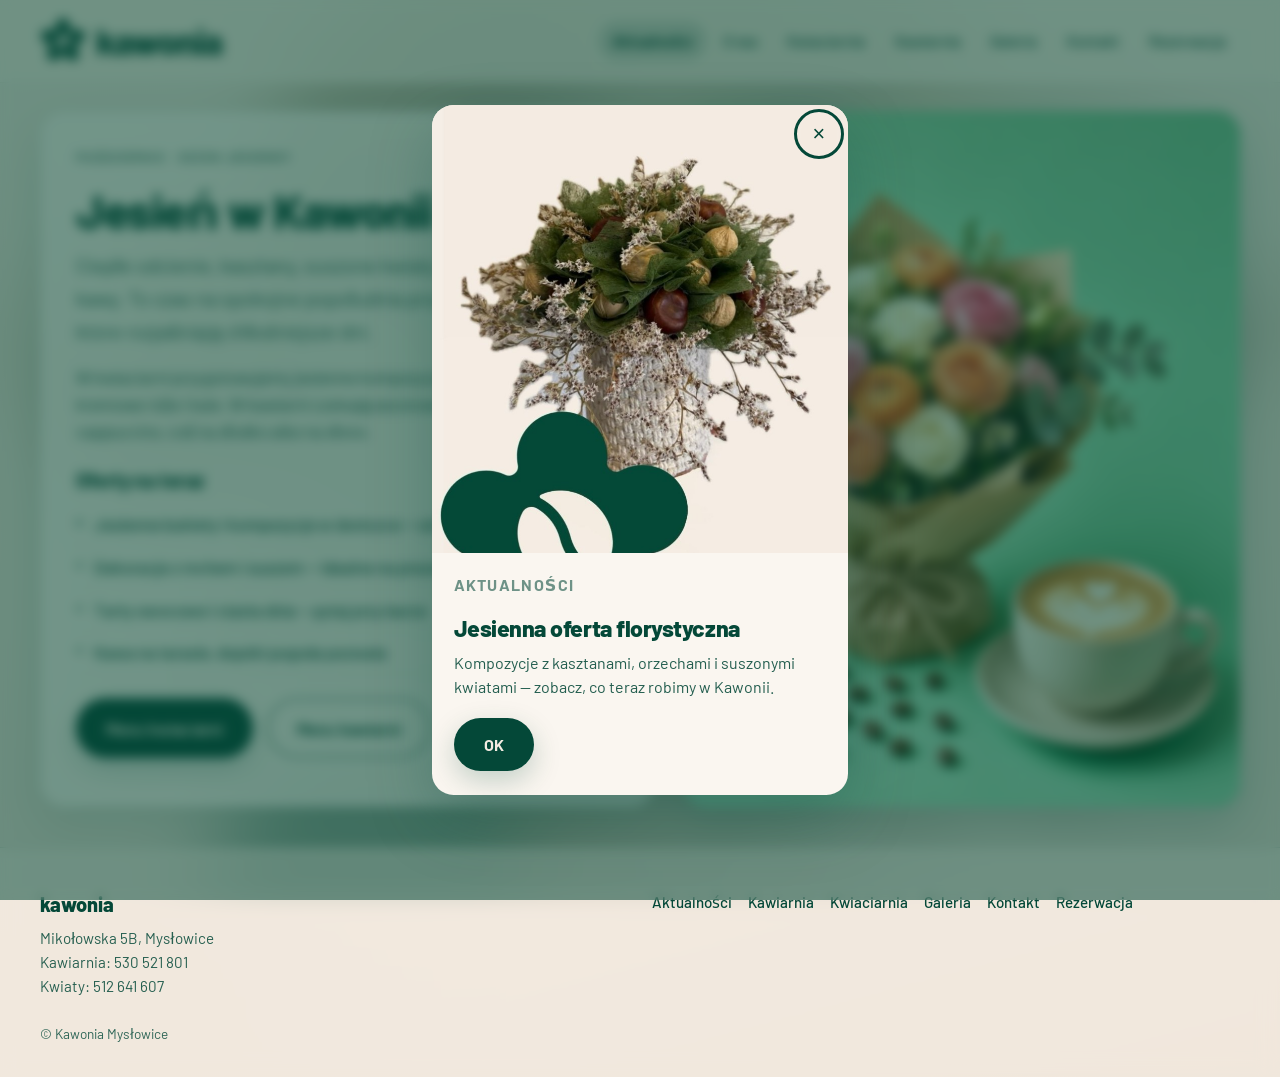
<file: index.html>
<!DOCTYPE html>
<html lang="pl">
<head>
  <meta charset="utf-8">
  <meta name="viewport" content="width=device-width, initial-scale=1">
  <!-- TODO: remove noindex before publish -->
  <meta name="robots" content="noindex">
  <title>Kawonia — kawa i kwiaty w Mysłowicach</title>
  <meta name="description" content="Kawonia w Mysłowicach: kawiarnia i kwiaciarnia pod jednym dachem. Kawa, bukiety i florystyka przy ul. Mikołowskiej 5B.">
  <!-- TODO: replace example.com with the real domain -->
  <link rel="canonical" href="https://www.example.com/aktualnosci/">
  <meta http-equiv="refresh" content="0; url=aktualnosci/">
  <script>location.replace("aktualnosci/");</script>
</head>
<body>
  <p><a href="aktualnosci/">Przejdź do aktualności Kawonii</a></p>
</body>
</html>
</file>
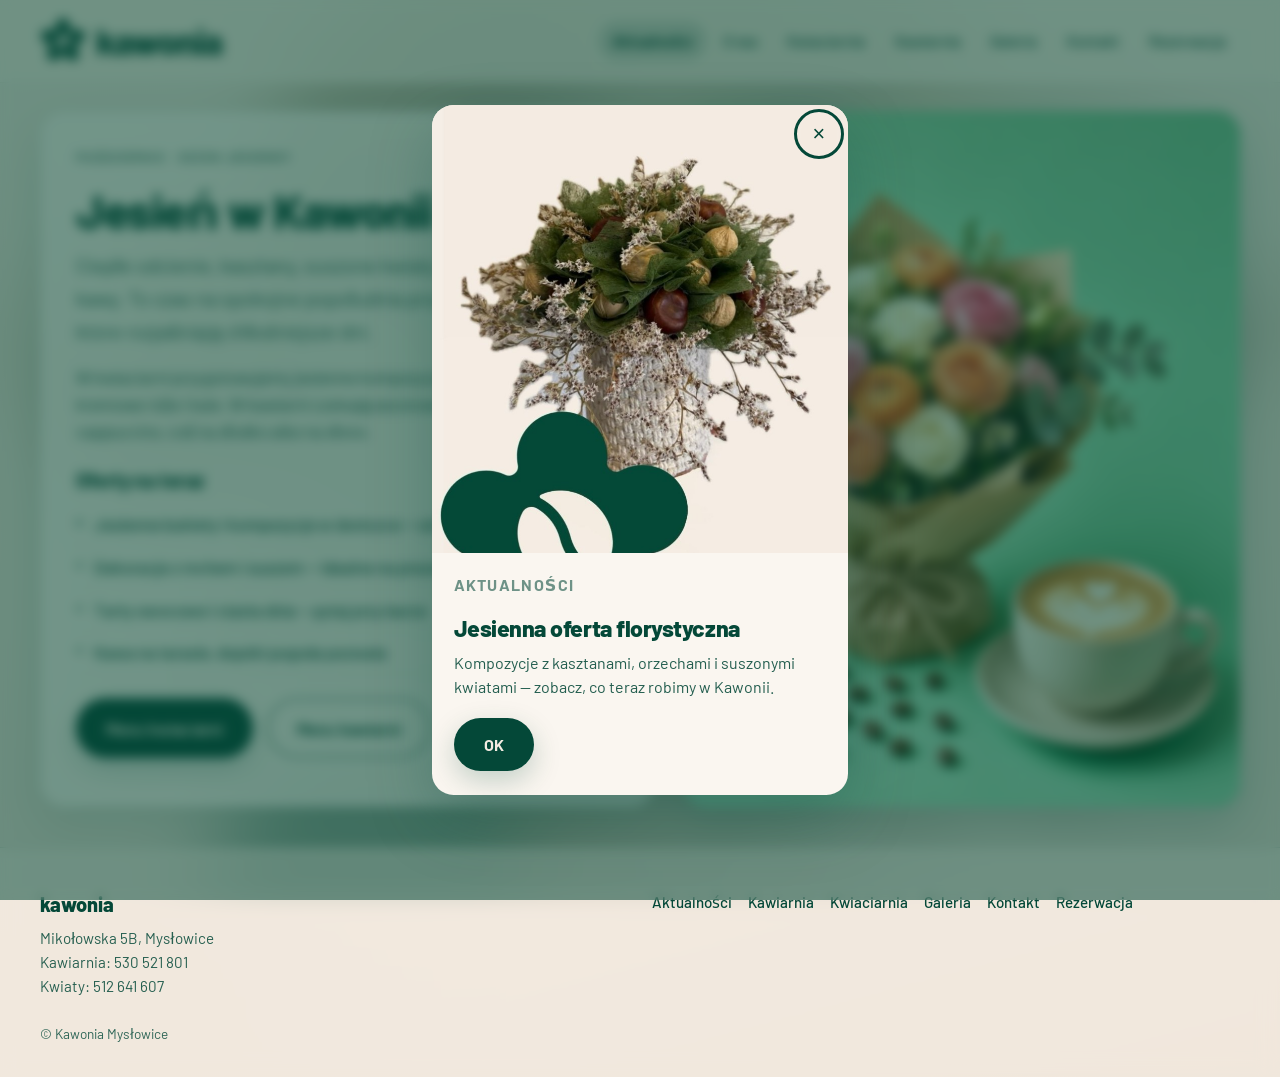
<file: aktualnosci/index.html>
<!DOCTYPE html>
<html lang="pl">
<head>
  <meta charset="utf-8">
  <meta name="viewport" content="width=device-width, initial-scale=1">
  <!-- TODO: remove noindex before publish -->
  <meta name="robots" content="noindex">
  <title>Aktualności — Kawonia Mysłowice</title>
  <meta name="description" content="Aktualne oferty Kawonii w Mysłowicach: sezonowe kwiaty, słodkości i wydarzenia. Walentynki, Halloween i więcej.">
  <!-- TODO: replace example.com with the real domain -->
  <link rel="canonical" href="https://www.example.com/aktualnosci/">
  <meta property="og:type" content="website">
  <meta property="og:locale" content="pl_PL">
  <meta property="og:title" content="Aktualności — Kawonia Mysłowice">
  <meta property="og:description" content="Co teraz w Kawonii: sezonowe oferty kwiatów i kawiarni.">
  <meta property="og:url" content="https://www.example.com/aktualnosci/">
  <meta property="og:image" content="https://www.example.com/images/aktualnosci/jesienny-bukiet.jpg">
  <link rel="icon" href="../favicon.svg" type="image/svg+xml">
  <link rel="stylesheet" href="../css/styles.css">
</head>
<body class="theme-beige page-news">
  <a class="skip-link" href="#main">Przejdź do treści</a>

  <!-- TODO: przy zmianie sezonu podmień zdjęcie tła i treść poniżej -->
  <div class="page-bg" aria-hidden="true">
    <img src="../images/aktualnosci/jesienny-bukiet.jpg" alt="" width="1200" height="1500">
  </div>

  <header class="site-header">
    <div class="header-inner">
      <a class="logo" href="../">
        <img src="../images/logo.svg" alt="" width="64" height="64">
        <span>kawonia</span>
      </a>
      <nav class="site-nav" aria-label="Główne">
        <ul>
          <li><a href="../aktualnosci/" aria-current="page">Aktualności</a></li>
          <li><a href="../o-nas/">O nas</a></li>
          <li><a href="../kwiaciarnia/">Kwiaciarnia</a></li>
          <li><a href="../kawiarnia/">Kawiarnia</a></li>
          <li><a href="../galeria/">Galeria</a></li>
          <li><a href="../kontakt/">Kontakt</a></li>
          <li><a href="../rezerwacja/">Rezerwacja</a></li>
        </ul>
      </nav>
    </div>
  </header>

  <main id="main" class="site-main">
    <div class="news-layout">
      <article class="news-spotlight">
        <p class="news-spotlight-eyebrow">Październik · sezon jesienny</p>
        <h1>Jesień w Kawonii</h1>
        <p class="lead">Ciepłe odcienie, kasztany, suszone kwiaty i zapach świeżej kawy. To czas na spokojne popołudnia przy stole i bukiety, które rozjaśniają chłodniejsze dni.</p>
        <p>W kwiaciarni przygotowujemy jesienne kompozycje — mech, orzechy, kremowe róże i kale. W kawiarni czekają sezonowe desery i klasyka: latte, cappuccino, coś na słodko albo na słono.</p>
        <h2>Oferty na teraz</h2>
        <ul class="news-offers">
          <li>Jesienne bukiety i kompozycje w doniczce — od ręki i na zamówienie</li>
          <li>Dekoracje z mchem i suszem — idealne na prezent</li>
          <li>Tarty owocowe i ciasta dnia — pytaj przy barze</li>
          <li>Kawa na tarasie, dopóki pogoda pozwala</li>
        </ul>
        <div class="hero-actions">
          <a class="btn btn-primary" href="../kwiaciarnia/">Menu kwiaciarni</a>
          <a class="btn btn-ghost" href="../kawiarnia/">Menu kawiarni</a>
        </div>
      </article>
      <figure class="news-photo">
        <img src="../images/aktualnosci/kwiaty-kawa-zielone.jpg" alt="Kwiaty i kawa Kawonii na zielonym tle" width="800" height="1000" loading="eager">
      </figure>
    </div>
  </main>

  <footer class="site-footer">
    <div class="footer-inner">
      <div>
        <p class="footer-brand">kawonia</p>
        <p class="footer-meta">
          Mikołowska 5B, Mysłowice<br>
          Kawiarnia: <a href="tel:+48530521801">530&nbsp;521&nbsp;801</a><br>
          Kwiaty: <a href="tel:+48512641607">512&nbsp;641&nbsp;607</a>
        </p>
      </div>
      <nav class="footer-nav" aria-label="Stopka">
        <ul>
          <li><a href="../aktualnosci/">Aktualności</a></li>
          <li><a href="../kawiarnia/">Kawiarnia</a></li>
          <li><a href="../kwiaciarnia/">Kwiaciarnia</a></li>
          <li><a href="../galeria/">Galeria</a></li>
          <li><a href="../kontakt/">Kontakt</a></li>
          <li><a href="../rezerwacja/">Rezerwacja</a></li>
        </ul>
      </nav>
      <p class="footer-copy">© Kawonia Mysłowice</p>
    </div>
  </footer>

  <script src="../js/main.js" defer></script>
</body>
</html>
</file>
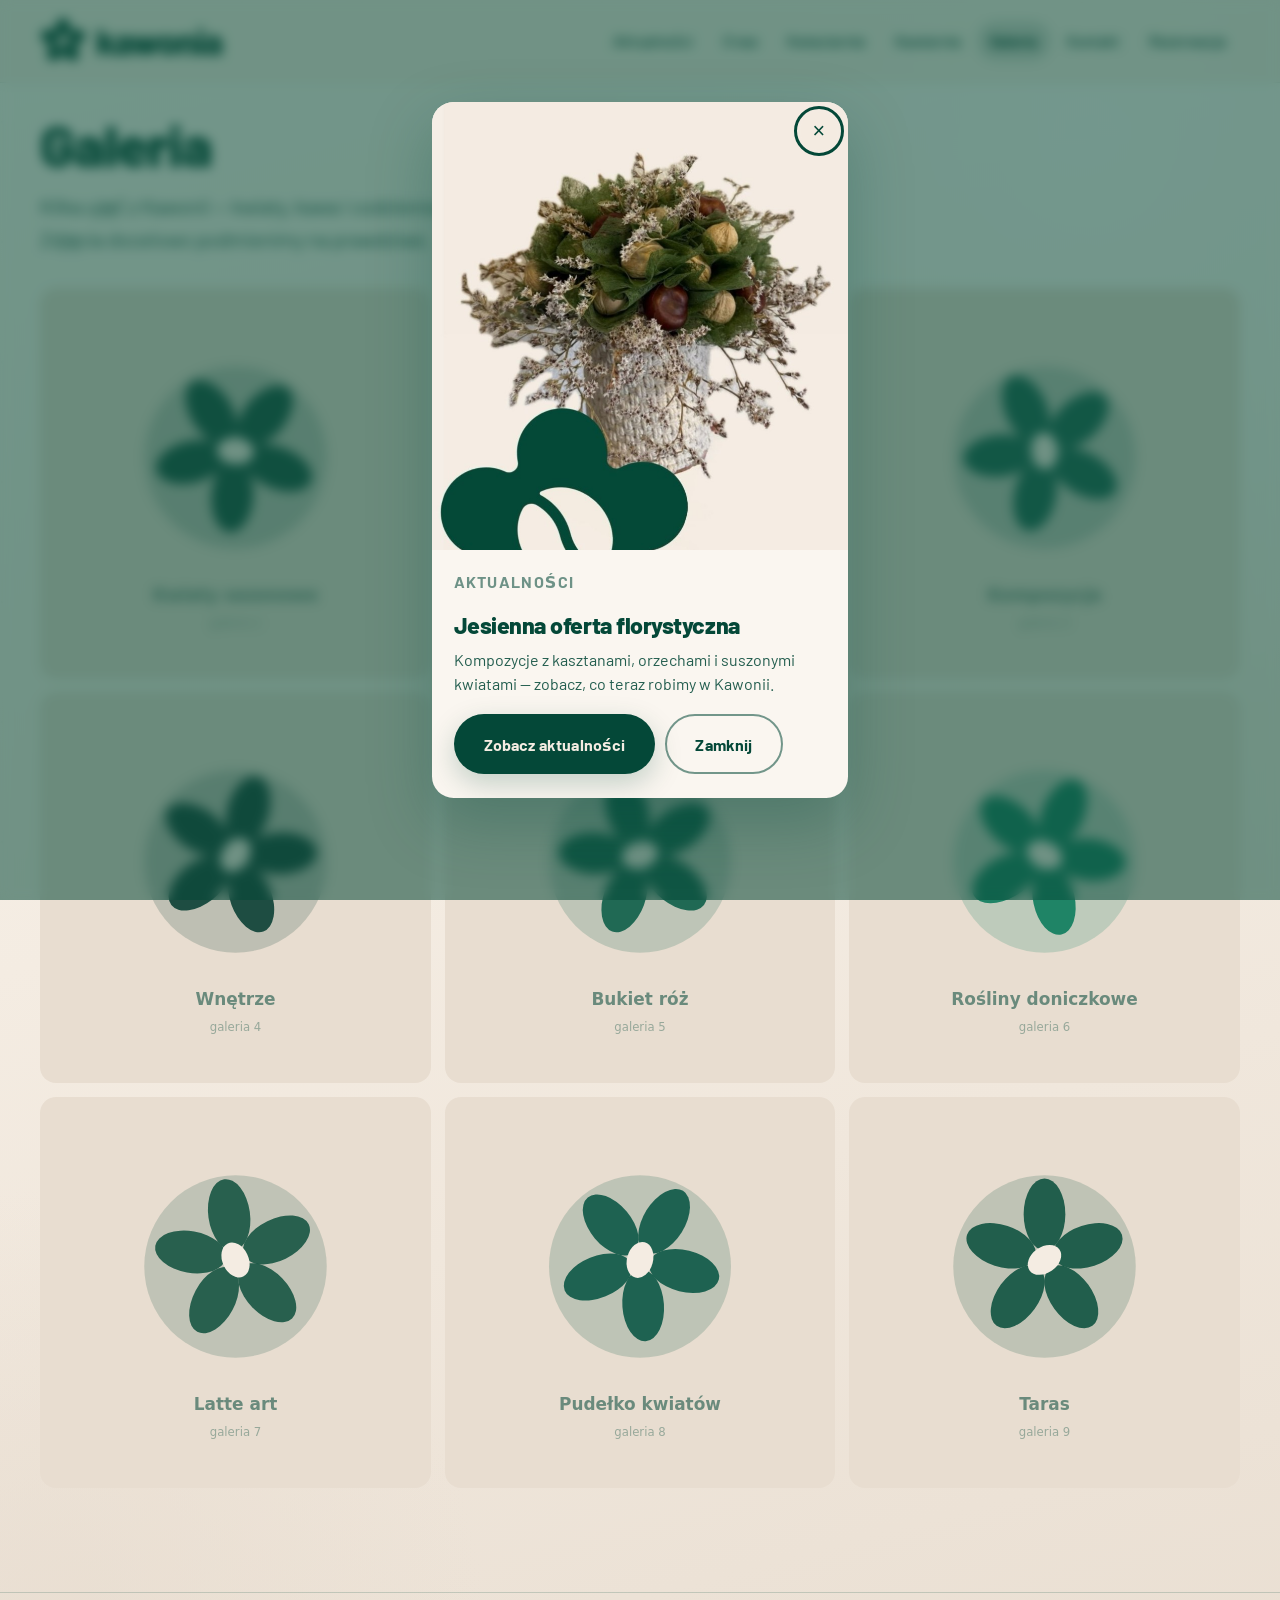
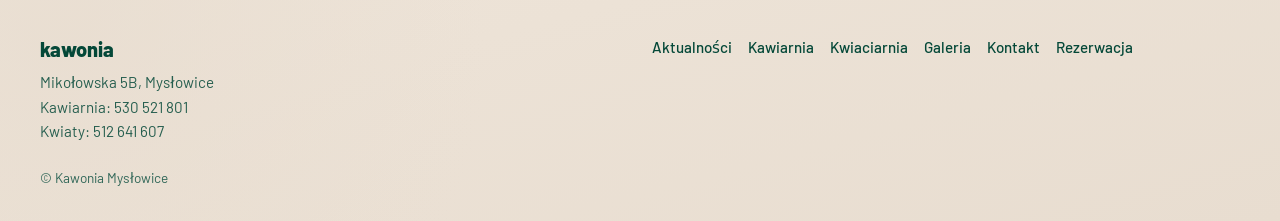
<file: galeria/index.html>
<!DOCTYPE html>
<html lang="pl">
<head>
  <meta charset="utf-8">
  <meta name="viewport" content="width=device-width, initial-scale=1">
  <!-- TODO: remove noindex before publish -->
  <meta name="robots" content="noindex">
  <title>Galeria — Kawonia Mysłowice</title>
  <meta name="description" content="Zdjęcia kawiarni i kwiaciarni Kawonia w Mysłowicach — atmosfera, kwiaty i kawa.">
  <!-- TODO: replace example.com with the real domain -->
  <link rel="canonical" href="https://www.example.com/galeria/">
  <meta property="og:type" content="website">
  <meta property="og:locale" content="pl_PL">
  <meta property="og:title" content="Galeria — Kawonia Mysłowice">
  <meta property="og:description" content="Klimat Kawonii: kwiaty, kawa i wnętrze.">
  <meta property="og:url" content="https://www.example.com/galeria/">
  <meta property="og:image" content="https://www.example.com/images/gallery-1.svg">
  <link rel="icon" href="../favicon.svg" type="image/svg+xml">
  <link rel="stylesheet" href="../css/styles.css">
</head>
<body class="theme-beige">
  <a class="skip-link" href="#main">Przejdź do treści</a>

  <header class="site-header">
    <div class="header-inner">
      <a class="logo" href="../">
        <img src="../images/logo.svg" alt="" width="64" height="64">
        <span>kawonia</span>
      </a>
      <nav class="site-nav" aria-label="Główne">
        <ul>
          <li><a href="../aktualnosci/">Aktualności</a></li>
          <li><a href="../o-nas/">O nas</a></li>
          <li><a href="../kwiaciarnia/">Kwiaciarnia</a></li>
          <li><a href="../kawiarnia/">Kawiarnia</a></li>
          <li><a href="../galeria/" aria-current="page">Galeria</a></li>
          <li><a href="../kontakt/">Kontakt</a></li>
          <li><a href="../rezerwacja/">Rezerwacja</a></li>
        </ul>
      </nav>
    </div>
  </header>

  <main id="main" class="site-main">
    <header class="page-intro">
      <h1>Galeria</h1>
      <!-- TODO: replace gallery intro -->
      <p class="lead">Kilka ujęć z Kawonii — kwiaty, kawa i codzienna atmosfera. Zdjęcia docelowo podmienimy na prawdziwe.</p>
    </header>

    <!-- TODO: replace all gallery placeholders with real photos (same filenames or update paths) -->
    <section class="section" aria-label="Zdjęcia">
      <div class="photo-grid">
        <figure>
          <img src="../images/gallery-1.svg" alt="Kwiaty sezonowe w Kawonii" width="600" height="600" loading="lazy">
        </figure>
        <figure>
          <img src="../images/gallery-2.svg" alt="Kawa i deser na stoliku" width="600" height="600" loading="lazy">
        </figure>
        <figure>
          <img src="../images/gallery-3.svg" alt="Kompozycja florystyczna" width="600" height="600" loading="lazy">
        </figure>
        <figure>
          <img src="../images/gallery-4.svg" alt="Wnętrze kawiarni" width="600" height="600" loading="lazy">
        </figure>
        <figure>
          <img src="../images/gallery-5.svg" alt="Bukiet róż" width="600" height="600" loading="lazy">
        </figure>
        <figure>
          <img src="../images/gallery-6.svg" alt="Rośliny doniczkowe" width="600" height="600" loading="lazy">
        </figure>
        <figure>
          <img src="../images/gallery-7.svg" alt="Latte art" width="600" height="600" loading="lazy">
        </figure>
        <figure>
          <img src="../images/gallery-8.svg" alt="Kwiaty w pudełku" width="600" height="600" loading="lazy">
        </figure>
        <figure>
          <img src="../images/gallery-9.svg" alt="Taras Kawonii" width="600" height="600" loading="lazy">
        </figure>
      </div>
    </section>
  </main>

  <footer class="site-footer">
    <div class="footer-inner">
      <div>
        <p class="footer-brand">kawonia</p>
        <p class="footer-meta">
          Mikołowska 5B, Mysłowice<br>
          Kawiarnia: <a href="tel:+48530521801">530&nbsp;521&nbsp;801</a><br>
          Kwiaty: <a href="tel:+48512641607">512&nbsp;641&nbsp;607</a>
        </p>
      </div>
      <nav class="footer-nav" aria-label="Stopka">
        <ul>
          <li><a href="../aktualnosci/">Aktualności</a></li>
          <li><a href="../kawiarnia/">Kawiarnia</a></li>
          <li><a href="../kwiaciarnia/">Kwiaciarnia</a></li>
          <li><a href="../galeria/">Galeria</a></li>
          <li><a href="../kontakt/">Kontakt</a></li>
          <li><a href="../rezerwacja/">Rezerwacja</a></li>
        </ul>
      </nav>
      <p class="footer-copy">© Kawonia Mysłowice</p>
    </div>
  </footer>

  <script src="../js/main.js" defer></script>
</body>
</html>
</file>
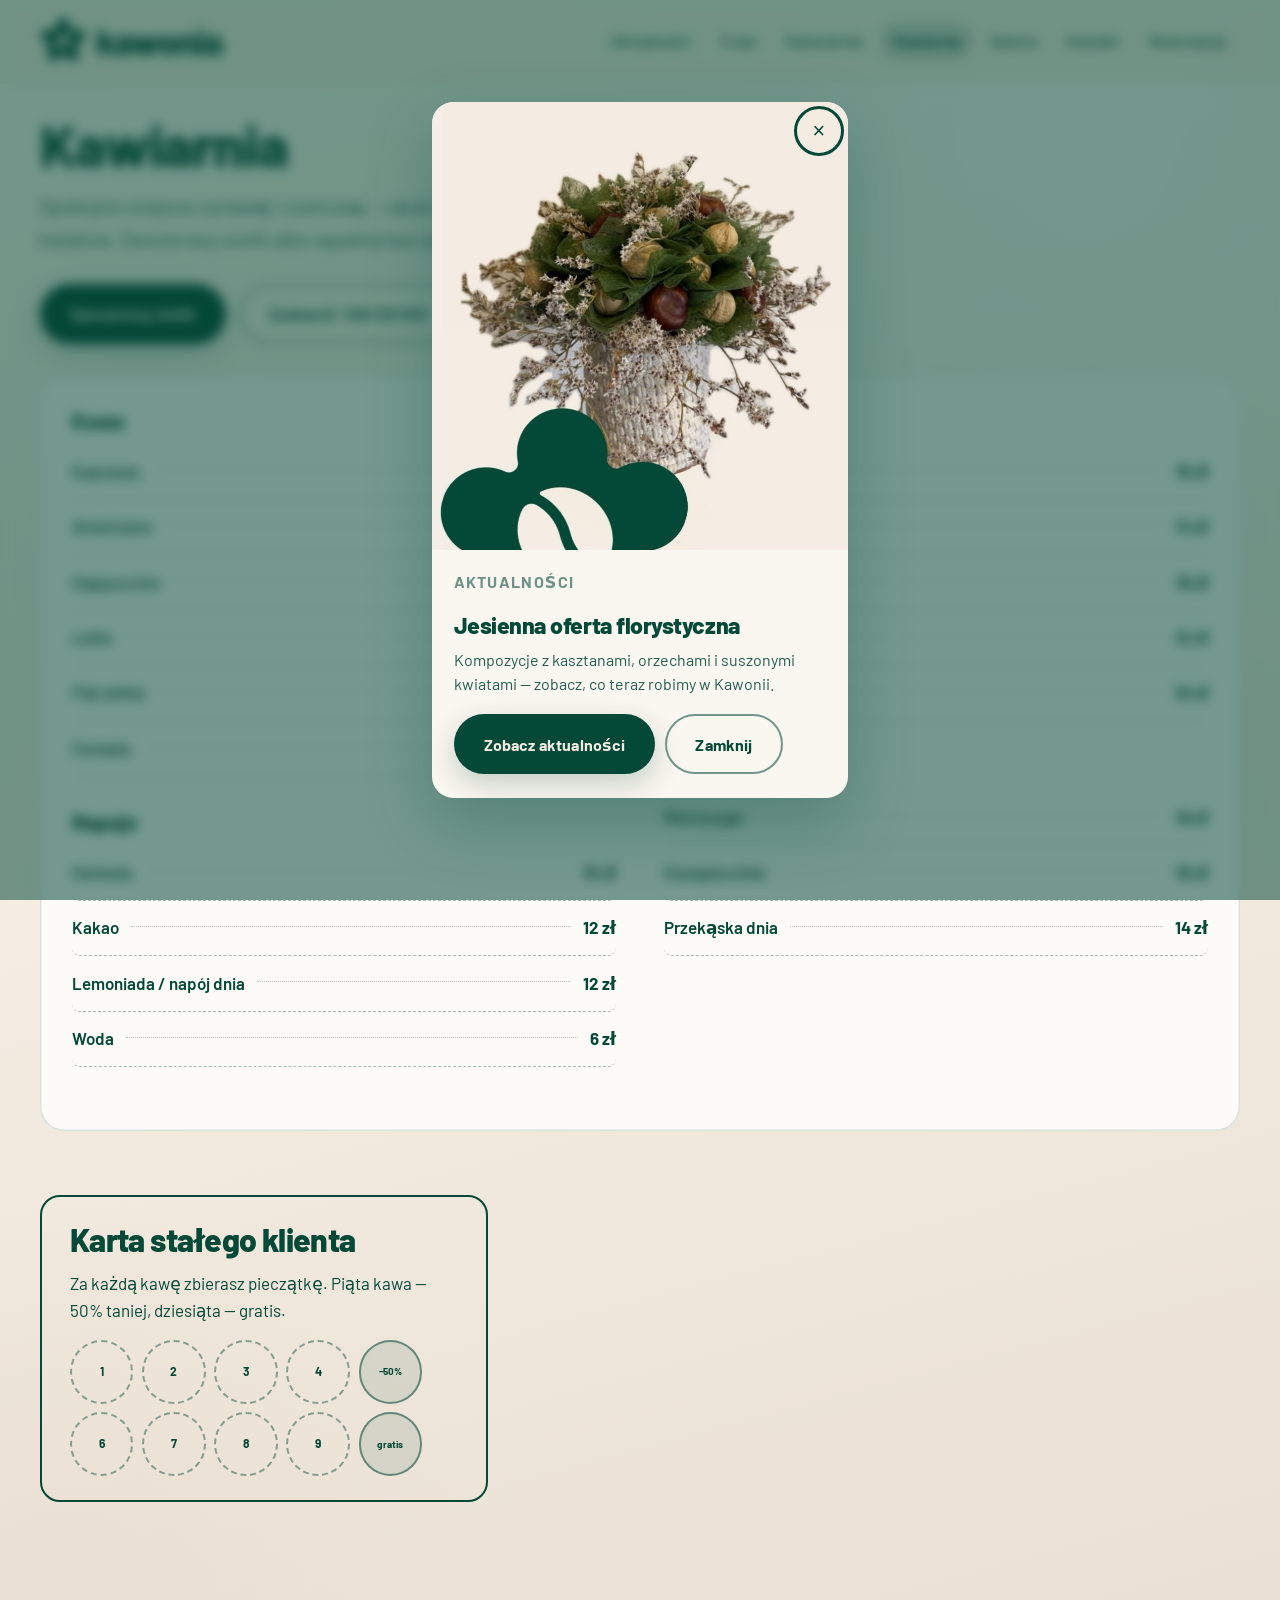
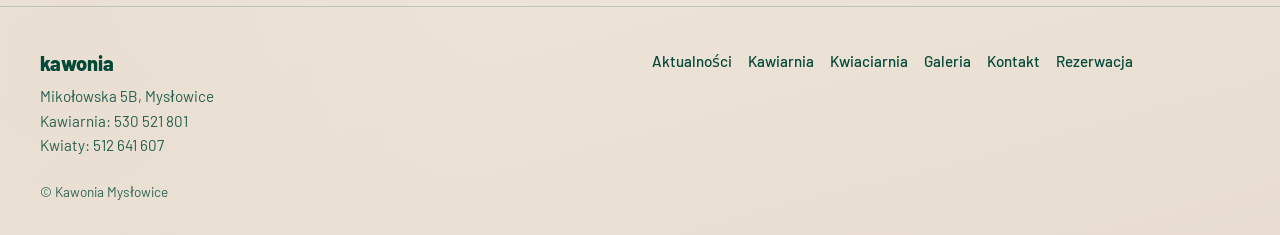
<file: kawiarnia/index.html>
<!DOCTYPE html>
<html lang="pl">
<head>
  <meta charset="utf-8">
  <meta name="viewport" content="width=device-width, initial-scale=1">
  <!-- TODO: remove noindex before publish -->
  <meta name="robots" content="noindex">
  <title>Kawiarnia — Kawonia Mysłowice</title>
  <meta name="description" content="Menu kawiarni Kawonia w Mysłowicach: kawa, napoje i słodkości. Mikołowska 5B.">
  <!-- TODO: replace example.com with the real domain -->
  <link rel="canonical" href="https://www.example.com/kawiarnia/">
  <meta property="og:type" content="website">
  <meta property="og:locale" content="pl_PL">
  <meta property="og:title" content="Kawiarnia — Kawonia Mysłowice">
  <meta property="og:description" content="Espresso, cappuccino i domowe słodkości w Kawonii.">
  <meta property="og:url" content="https://www.example.com/kawiarnia/">
  <meta property="og:image" content="https://www.example.com/images/aktualnosci/kawa-na-tarasie.jpg">
  <link rel="icon" href="../favicon.svg" type="image/svg+xml">
  <link rel="stylesheet" href="../css/styles.css">
  <script type="application/ld+json">
  {
    "@context": "https://schema.org",
    "@type": "CafeOrCoffeeShop",
    "name": "Kawonia",
    "telephone": "+48530521801",
    "address": {
      "@type": "PostalAddress",
      "streetAddress": "Mikołowska 5B",
      "addressLocality": "Mysłowice",
      "addressCountry": "PL"
    },
    "url": "https://www.example.com/kawiarnia/",
    "openingHoursSpecification": [
      {
        "@type": "OpeningHoursSpecification",
        "dayOfWeek": ["Monday", "Tuesday", "Wednesday", "Thursday", "Friday"],
        "opens": "09:00",
        "closes": "18:00"
      },
      {
        "@type": "OpeningHoursSpecification",
        "dayOfWeek": "Saturday",
        "opens": "10:00",
        "closes": "16:00"
      }
    ]
  }
  </script>
</head>
<body class="theme-beige">
  <a class="skip-link" href="#main">Przejdź do treści</a>

  <header class="site-header">
    <div class="header-inner">
      <a class="logo" href="../">
        <img src="../images/logo.svg" alt="" width="64" height="64">
        <span>kawonia</span>
      </a>
      <nav class="site-nav" aria-label="Główne">
        <ul>
          <li><a href="../aktualnosci/">Aktualności</a></li>
          <li><a href="../o-nas/">O nas</a></li>
          <li><a href="../kwiaciarnia/">Kwiaciarnia</a></li>
          <li><a href="../kawiarnia/" aria-current="page">Kawiarnia</a></li>
          <li><a href="../galeria/">Galeria</a></li>
          <li><a href="../kontakt/">Kontakt</a></li>
          <li><a href="../rezerwacja/">Rezerwacja</a></li>
        </ul>
      </nav>
    </div>
  </header>

  <main id="main" class="site-main">
    <header class="page-intro">
      <h1>Kawiarnia</h1>
      <p class="lead">Spokojne miejsce na kawę i rozmowę — obok świeżych kwiatów. Zarezerwuj stolik albo wpadnij bez zapowiedzi.</p>
      <div class="hero-actions">
        <a class="btn btn-primary" href="../rezerwacja/">Zarezerwuj stolik</a>
        <a class="btn btn-ghost" href="tel:+48530521801">Zadzwoń: 530&nbsp;521&nbsp;801</a>
      </div>
    </header>

    <!-- TODO: potwierdź ceny i pozycje z klientką -->
    <section class="section menu-board" aria-labelledby="menu-heading">
      <h2 id="menu-heading" class="visually-hidden">Menu</h2>
      <div class="menu-grid">
        <div>
          <h2>Kawa</h2>
          <ul class="price-list">
            <li>
              <span class="item-name">Espresso</span>
              <span class="item-dots" aria-hidden="true"></span>
              <span class="item-price">9&nbsp;zł</span>
            </li>
            <li>
              <span class="item-name">Americano</span>
              <span class="item-dots" aria-hidden="true"></span>
              <span class="item-price">11&nbsp;zł</span>
            </li>
            <li>
              <span class="item-name">Cappuccino</span>
              <span class="item-dots" aria-hidden="true"></span>
              <span class="item-price">14&nbsp;zł</span>
            </li>
            <li>
              <span class="item-name">Latte</span>
              <span class="item-dots" aria-hidden="true"></span>
              <span class="item-price">15&nbsp;zł</span>
            </li>
            <li>
              <span class="item-name">Flat white</span>
              <span class="item-dots" aria-hidden="true"></span>
              <span class="item-price">15&nbsp;zł</span>
            </li>
            <li>
              <span class="item-name">Cortado</span>
              <span class="item-dots" aria-hidden="true"></span>
              <span class="item-price">13&nbsp;zł</span>
            </li>
          </ul>

          <h2>Napoje</h2>
          <ul class="price-list">
            <li>
              <span class="item-name">Herbata</span>
              <span class="item-dots" aria-hidden="true"></span>
              <span class="item-price">10&nbsp;zł</span>
            </li>
            <li>
              <span class="item-name">Kakao</span>
              <span class="item-dots" aria-hidden="true"></span>
              <span class="item-price">12&nbsp;zł</span>
            </li>
            <li>
              <span class="item-name">Lemoniada / napój dnia</span>
              <span class="item-dots" aria-hidden="true"></span>
              <span class="item-price">12&nbsp;zł</span>
            </li>
            <li>
              <span class="item-name">Woda</span>
              <span class="item-dots" aria-hidden="true"></span>
              <span class="item-price">6&nbsp;zł</span>
            </li>
          </ul>
        </div>

        <div>
          <h2>Na słodko</h2>
          <ul class="price-list">
            <li>
              <span class="item-name">Sernik</span>
              <span class="item-dots" aria-hidden="true"></span>
              <span class="item-price">16&nbsp;zł</span>
            </li>
            <li>
              <span class="item-name">Brownie</span>
              <span class="item-dots" aria-hidden="true"></span>
              <span class="item-price">14&nbsp;zł</span>
            </li>
            <li>
              <span class="item-name">Tarta owocowa</span>
              <span class="item-dots" aria-hidden="true"></span>
              <span class="item-price">16&nbsp;zł</span>
            </li>
            <li>
              <span class="item-name">Ciastko dnia</span>
              <span class="item-dots" aria-hidden="true"></span>
              <span class="item-price">12&nbsp;zł</span>
            </li>
            <li>
              <span class="item-name">Croissant</span>
              <span class="item-dots" aria-hidden="true"></span>
              <span class="item-price">10&nbsp;zł</span>
            </li>
          </ul>

          <h2>Na słono</h2>
          <ul class="price-list">
            <li>
              <span class="item-name">Mini burger</span>
              <span class="item-dots" aria-hidden="true"></span>
              <span class="item-price">18&nbsp;zł</span>
            </li>
            <li>
              <span class="item-name">Kanapka dnia</span>
              <span class="item-dots" aria-hidden="true"></span>
              <span class="item-price">16&nbsp;zł</span>
            </li>
            <li>
              <span class="item-name">Przekąska dnia</span>
              <span class="item-dots" aria-hidden="true"></span>
              <span class="item-price">14&nbsp;zł</span>
            </li>
          </ul>
        </div>
      </div>
    </section>

    <section class="section" aria-labelledby="loyalty-heading">
      <!-- TODO: confirm loyalty card rules with the client -->
      <div class="loyalty-card">
        <h2 id="loyalty-heading">Karta stałego klienta</h2>
        <p>Za każdą kawę zbierasz pieczątkę. Piąta kawa — 50% taniej, dziesiąta — gratis.</p>
        <ul class="stamps" aria-label="Dziesięć miejsc na pieczątki">
          <li>1</li>
          <li>2</li>
          <li>3</li>
          <li>4</li>
          <li class="stamp-reward">−50%</li>
          <li>6</li>
          <li>7</li>
          <li>8</li>
          <li>9</li>
          <li class="stamp-reward">gratis</li>
        </ul>
      </div>
    </section>
  </main>

  <footer class="site-footer">
    <div class="footer-inner">
      <div>
        <p class="footer-brand">kawonia</p>
        <p class="footer-meta">
          Mikołowska 5B, Mysłowice<br>
          Kawiarnia: <a href="tel:+48530521801">530&nbsp;521&nbsp;801</a><br>
          Kwiaty: <a href="tel:+48512641607">512&nbsp;641&nbsp;607</a>
        </p>
      </div>
      <nav class="footer-nav" aria-label="Stopka">
        <ul>
          <li><a href="../aktualnosci/">Aktualności</a></li>
          <li><a href="../kawiarnia/">Kawiarnia</a></li>
          <li><a href="../kwiaciarnia/">Kwiaciarnia</a></li>
          <li><a href="../galeria/">Galeria</a></li>
          <li><a href="../kontakt/">Kontakt</a></li>
          <li><a href="../rezerwacja/">Rezerwacja</a></li>
        </ul>
      </nav>
      <p class="footer-copy">© Kawonia Mysłowice</p>
    </div>
  </footer>

  <script src="../js/main.js" defer></script>
</body>
</html>
</file>
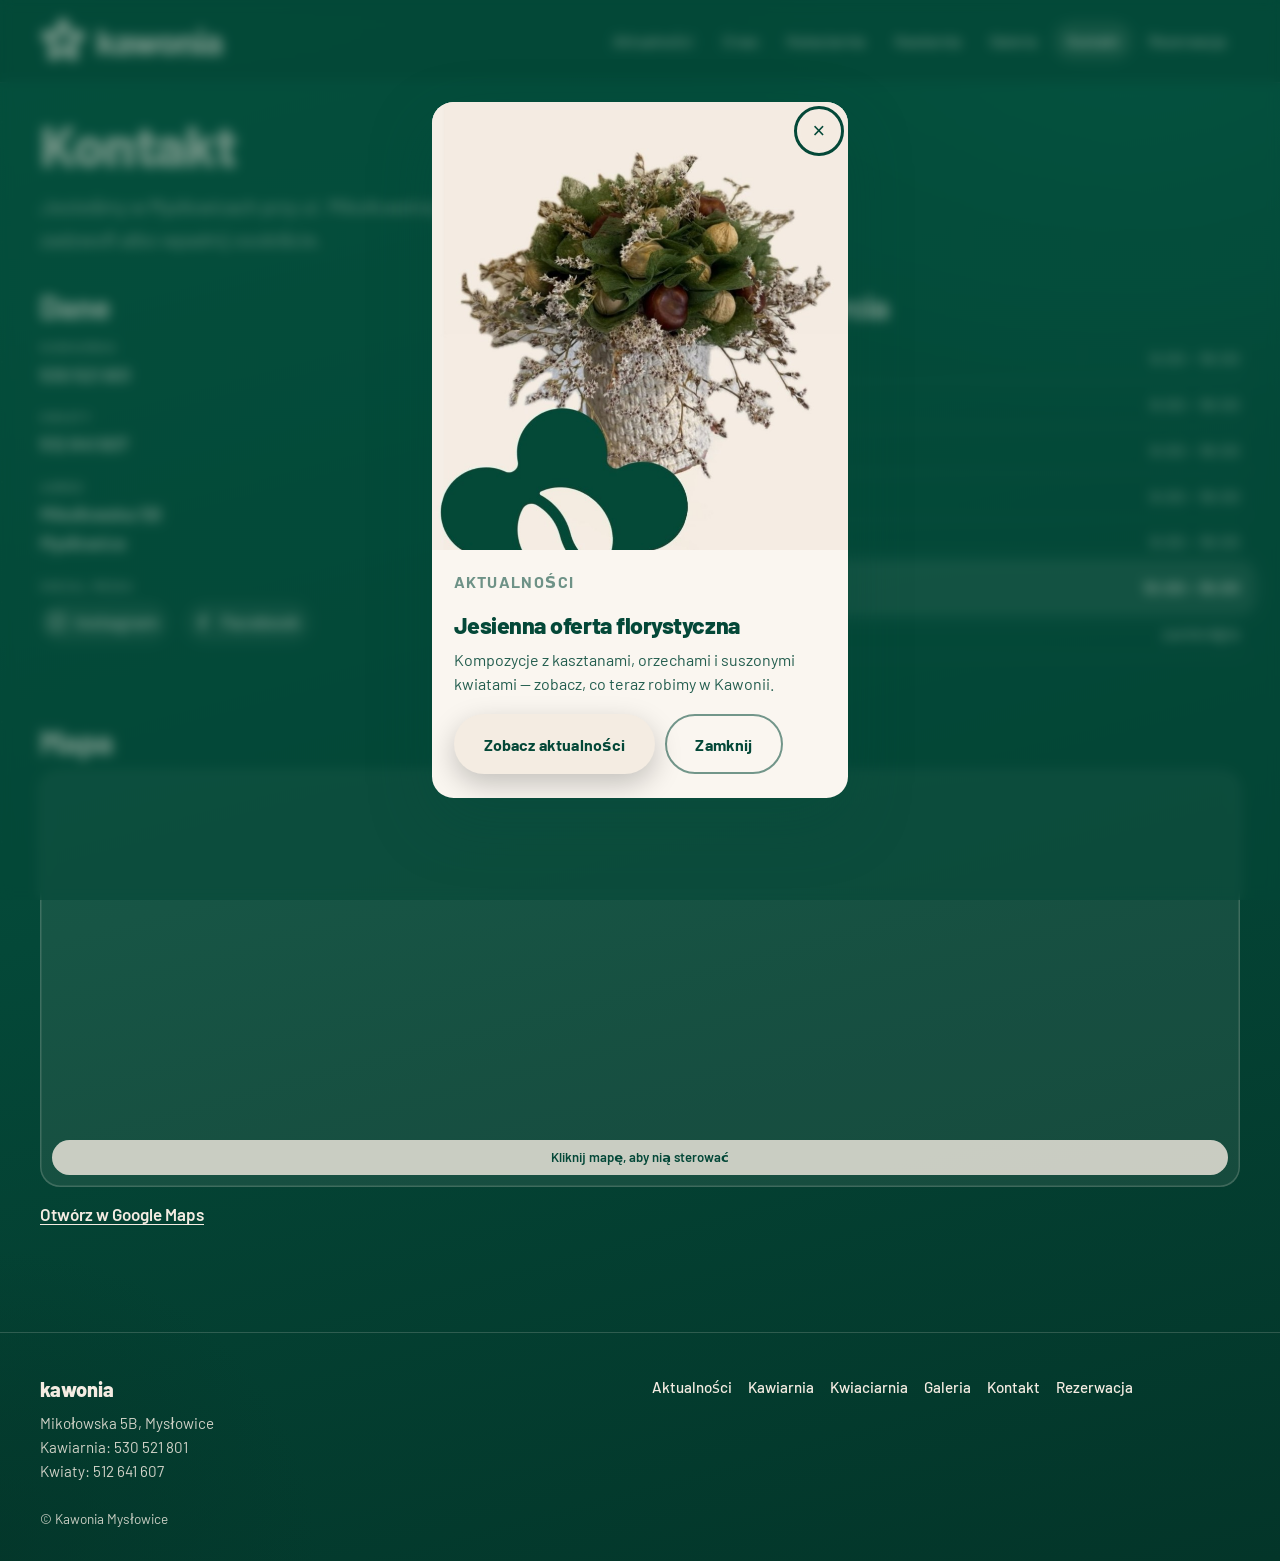
<file: kontakt/index.html>
<!DOCTYPE html>
<html lang="pl">
<head>
  <meta charset="utf-8">
  <meta name="viewport" content="width=device-width, initial-scale=1">
  <!-- TODO: remove noindex before publish -->
  <meta name="robots" content="noindex">
  <title>Kontakt — Kawonia Mysłowice</title>
  <meta name="description" content="Kontakt do Kawonii: Mikołowska 5B, Mysłowice. Telefony 530 521 801 i 512 641 607. Instagram i Facebook: kawonia.myslowice.">
  <!-- TODO: replace example.com with the real domain -->
  <link rel="canonical" href="https://www.example.com/kontakt/">
  <meta property="og:type" content="website">
  <meta property="og:locale" content="pl_PL">
  <meta property="og:title" content="Kontakt — Kawonia Mysłowice">
  <meta property="og:description" content="Adres, telefony i godziny otwarcia Kawonii w Mysłowicach.">
  <meta property="og:url" content="https://www.example.com/kontakt/">
  <meta property="og:image" content="https://www.example.com/images/logo.svg">
  <link rel="icon" href="../favicon.svg" type="image/svg+xml">
  <link rel="stylesheet" href="../css/styles.css">
  <script type="application/ld+json">
  {
    "@context": "https://schema.org",
    "@graph": [
      {
        "@type": "CafeOrCoffeeShop",
        "name": "Kawonia",
        "telephone": "+48530521801",
        "address": {
          "@type": "PostalAddress",
          "streetAddress": "Mikołowska 5B",
          "addressLocality": "Mysłowice",
          "addressCountry": "PL"
        },
        "url": "https://www.example.com/kontakt/",
        "sameAs": [
          "https://www.instagram.com/kawonia.myslowice/",
          "https://www.facebook.com/kawonia.myslowice"
        ],
        "openingHoursSpecification": [
          {
            "@type": "OpeningHoursSpecification",
            "dayOfWeek": ["Monday", "Tuesday", "Wednesday", "Thursday", "Friday"],
            "opens": "09:00",
            "closes": "18:00"
          },
          {
            "@type": "OpeningHoursSpecification",
            "dayOfWeek": "Saturday",
            "opens": "10:00",
            "closes": "16:00"
          }
        ]
      },
      {
        "@type": "Florist",
        "name": "Kawonia — kwiaciarnia",
        "telephone": "+48512641607",
        "address": {
          "@type": "PostalAddress",
          "streetAddress": "Mikołowska 5B",
          "addressLocality": "Mysłowice",
          "addressCountry": "PL"
        }
      }
    ]
  }
  </script>
</head>
<body class="theme-green">
  <a class="skip-link" href="#main">Przejdź do treści</a>

  <header class="site-header">
    <div class="header-inner">
      <a class="logo" href="../">
        <img src="../images/logo-light.svg" alt="" width="64" height="64">
        <span>kawonia</span>
      </a>
      <nav class="site-nav" aria-label="Główne">
        <ul>
          <li><a href="../aktualnosci/">Aktualności</a></li>
          <li><a href="../o-nas/">O nas</a></li>
          <li><a href="../kwiaciarnia/">Kwiaciarnia</a></li>
          <li><a href="../kawiarnia/">Kawiarnia</a></li>
          <li><a href="../galeria/">Galeria</a></li>
          <li><a href="../kontakt/" aria-current="page">Kontakt</a></li>
          <li><a href="../rezerwacja/">Rezerwacja</a></li>
        </ul>
      </nav>
    </div>
  </header>

  <main id="main" class="site-main">
    <header class="page-intro">
      <h1>Kontakt</h1>
      <!-- TODO: optional short contact intro -->
      <p class="lead">Jesteśmy w Mysłowicach przy ul. Mikołowskiej 5B. Napisz, zadzwoń albo wpadnij osobiście.</p>
    </header>

    <div class="contact-grid">
      <section class="section" aria-labelledby="details-heading">
        <h2 id="details-heading">Dane</h2>
        <ul class="contact-list">
          <li>
            <strong>Kawiarnia</strong>
            <a href="tel:+48530521801">530&nbsp;521&nbsp;801</a>
          </li>
          <li>
            <strong>Kwiaty</strong>
            <a href="tel:+48512641607">512&nbsp;641&nbsp;607</a>
          </li>
          <li>
            <strong>Adres</strong>
            <a href="https://maps.app.goo.gl/PBzqUyL8qHMUFZNq5" rel="noopener noreferrer" target="_blank">Mikołowska&nbsp;5B<br>Mysłowice</a>
          </li>
          <li>
            <strong>Social media</strong>
            <div class="social-row">
              <a class="social-link" href="https://www.instagram.com/kawonia.myslowice/" rel="noopener noreferrer" target="_blank">
                <svg class="social-icon" viewBox="0 0 24 24" aria-hidden="true" focusable="false">
                  <path fill="currentColor" d="M12 2.2c3.2 0 3.6 0 4.9.1 3.3.1 4.8 1.7 4.9 4.9.1 1.3.1 1.7.1 4.9s0 3.6-.1 4.9c-.1 3.2-1.6 4.8-4.9 4.9-1.3.1-1.7.1-4.9.1s-3.6 0-4.9-.1c-3.3-.1-4.8-1.7-4.9-4.9C2.2 15.6 2.2 15.2 2.2 12s0-3.6.1-4.9C2.4 3.9 4 2.4 7.2 2.3 8.5 2.2 8.8 2.2 12 2.2m0 1.8c-3.1 0-3.5 0-4.7.1-2.2.1-3.2 1.1-3.3 3.3-.1 1.2-.1 1.6-.1 4.7s0 3.5.1 4.7c.1 2.2 1.1 3.2 3.3 3.3 1.2.1 1.6.1 4.7.1s3.5 0 4.7-.1c2.2-.1 3.2-1.1 3.3-3.3.1-1.2.1-1.6.1-4.7s0-3.5-.1-4.7c-.1-2.2-1.1-3.2-3.3-3.3-1.2-.1-1.6-.1-4.7-.1zm0 3.1a4.9 4.9 0 1 1 0 9.8 4.9 4.9 0 0 1 0-9.8zm0 1.8a3.1 3.1 0 1 0 0 6.2 3.1 3.1 0 0 0 0-6.2zm6.1-.9a1.1 1.1 0 1 1-2.3 0 1.1 1.1 0 0 1 2.3 0z"/>
                </svg>
                <span>Instagram</span>
              </a>
              <a class="social-link" href="https://www.facebook.com/kawonia.myslowice" rel="noopener noreferrer" target="_blank">
                <svg class="social-icon" viewBox="0 0 24 24" aria-hidden="true" focusable="false">
                  <path fill="currentColor" d="M13.5 22v-8.2h2.8l.4-3.2h-3.2V8.5c0-.9.3-1.6 1.6-1.6h1.7V4.1c-.3 0-1.3-.1-2.5-.1-2.5 0-4.2 1.5-4.2 4.3v2.4H7.6v3.2h2.5V22h3.4z"/>
                </svg>
                <span>Facebook</span>
              </a>
            </div>
          </li>
        </ul>
      </section>

      <section class="section" aria-labelledby="hours-heading">
        <h2 id="hours-heading">Godziny otwarcia</h2>
        <!-- TODO: confirm opening hours with the client -->
        <ul class="hours-list" data-highlight-today>
          <li data-day="1"><span>Poniedziałek</span><span>9:00 – 18:00</span></li>
          <li data-day="2"><span>Wtorek</span><span>9:00 – 18:00</span></li>
          <li data-day="3"><span>Środa</span><span>9:00 – 18:00</span></li>
          <li data-day="4"><span>Czwartek</span><span>9:00 – 18:00</span></li>
          <li data-day="5"><span>Piątek</span><span>9:00 – 18:00</span></li>
          <li data-day="6"><span>Sobota</span><span>10:00 – 16:00</span></li>
          <li data-day="0"><span>Niedziela</span><span>zamknięte</span></li>
        </ul>
      </section>
    </div>

    <section class="section" aria-labelledby="map-heading">
      <h2 id="map-heading">Mapa</h2>
      <div class="map-embed" data-map-embed tabindex="0">
        <iframe
          title="Mapa — Kawonia, Mikołowska 5B, Mysłowice"
          src="https://www.google.com/maps?q=50.2389866,19.135652&amp;z=16&amp;hl=pl&amp;output=embed"
          loading="lazy"
          referrerpolicy="no-referrer-when-downgrade"
          allowfullscreen>
        </iframe>
        <p class="map-embed-hint">Kliknij mapę, aby nią sterować</p>
      </div>
      <p class="map-link">
        <a href="https://maps.app.goo.gl/PBzqUyL8qHMUFZNq5" rel="noopener noreferrer" target="_blank">Otwórz w Google Maps</a>
      </p>
    </section>
  </main>

  <footer class="site-footer">
    <div class="footer-inner">
      <div>
        <p class="footer-brand">kawonia</p>
        <p class="footer-meta">
          Mikołowska 5B, Mysłowice<br>
          Kawiarnia: <a href="tel:+48530521801">530&nbsp;521&nbsp;801</a><br>
          Kwiaty: <a href="tel:+48512641607">512&nbsp;641&nbsp;607</a>
        </p>
      </div>
      <nav class="footer-nav" aria-label="Stopka">
        <ul>
          <li><a href="../aktualnosci/">Aktualności</a></li>
          <li><a href="../kawiarnia/">Kawiarnia</a></li>
          <li><a href="../kwiaciarnia/">Kwiaciarnia</a></li>
          <li><a href="../galeria/">Galeria</a></li>
          <li><a href="../kontakt/">Kontakt</a></li>
          <li><a href="../rezerwacja/">Rezerwacja</a></li>
        </ul>
      </nav>
      <p class="footer-copy">© Kawonia Mysłowice</p>
    </div>
  </footer>

  <script src="../js/main.js" defer></script>
</body>
</html>
</file>
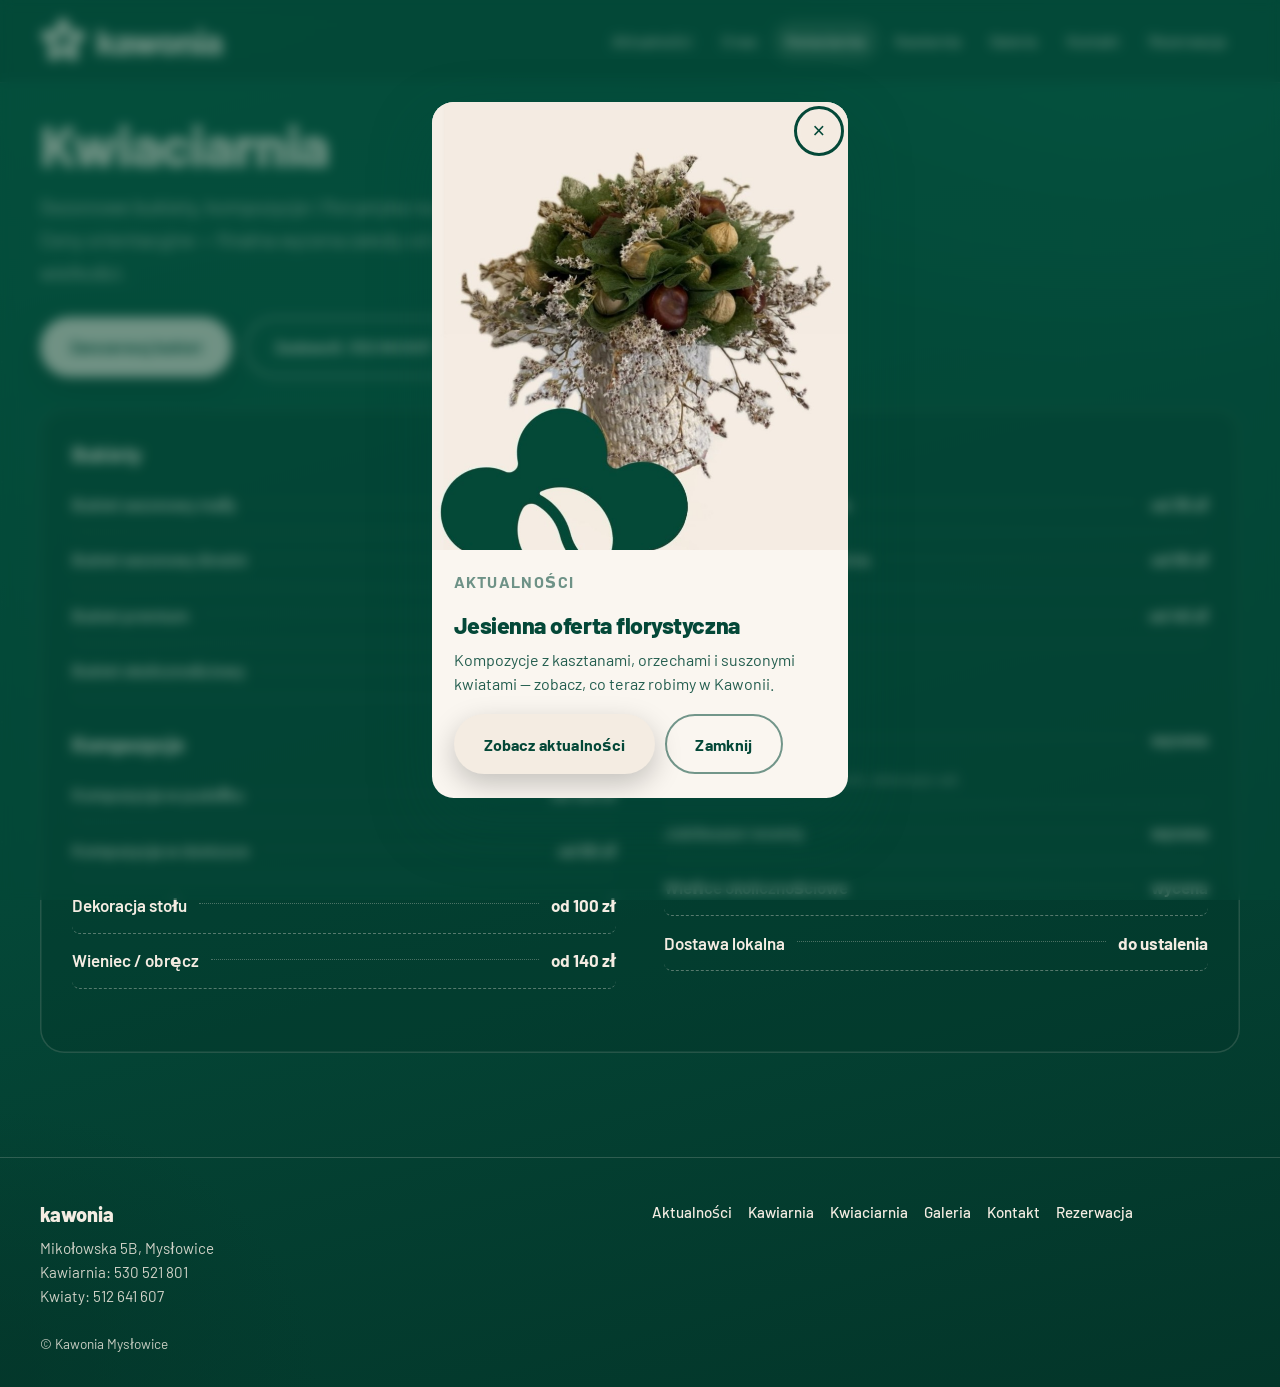
<file: kwiaciarnia/index.html>
<!DOCTYPE html>
<html lang="pl">
<head>
  <meta charset="utf-8">
  <meta name="viewport" content="width=device-width, initial-scale=1">
  <!-- TODO: remove noindex before publish -->
  <meta name="robots" content="noindex">
  <title>Kwiaciarnia — Kawonia Mysłowice</title>
  <meta name="description" content="Menu kwiaciarni Kawonia: bukiety, kompozycje, rośliny i florystyka okolicznościowa. Mysłowice, Mikołowska 5B.">
  <!-- TODO: replace example.com with the real domain -->
  <link rel="canonical" href="https://www.example.com/kwiaciarnia/">
  <meta property="og:type" content="website">
  <meta property="og:locale" content="pl_PL">
  <meta property="og:title" content="Kwiaciarnia — Kawonia Mysłowice">
  <meta property="og:description" content="Bukiety, kompozycje i florystyka na zamówienie w Kawonii.">
  <meta property="og:url" content="https://www.example.com/kwiaciarnia/">
  <meta property="og:image" content="https://www.example.com/images/aktualnosci/jesienny-bukiet.jpg">
  <link rel="icon" href="../favicon.svg" type="image/svg+xml">
  <link rel="stylesheet" href="../css/styles.css">
  <script type="application/ld+json">
  {
    "@context": "https://schema.org",
    "@type": "Florist",
    "name": "Kawonia — kwiaciarnia",
    "telephone": "+48512641607",
    "address": {
      "@type": "PostalAddress",
      "streetAddress": "Mikołowska 5B",
      "addressLocality": "Mysłowice",
      "addressCountry": "PL"
    },
    "url": "https://www.example.com/kwiaciarnia/",
    "openingHoursSpecification": [
      {
        "@type": "OpeningHoursSpecification",
        "dayOfWeek": ["Monday", "Tuesday", "Wednesday", "Thursday", "Friday"],
        "opens": "09:00",
        "closes": "18:00"
      },
      {
        "@type": "OpeningHoursSpecification",
        "dayOfWeek": "Saturday",
        "opens": "10:00",
        "closes": "16:00"
      }
    ]
  }
  </script>
</head>
<body class="theme-green">
  <a class="skip-link" href="#main">Przejdź do treści</a>

  <header class="site-header">
    <div class="header-inner">
      <a class="logo" href="../">
        <img src="../images/logo-light.svg" alt="" width="64" height="64">
        <span>kawonia</span>
      </a>
      <nav class="site-nav" aria-label="Główne">
        <ul>
          <li><a href="../aktualnosci/">Aktualności</a></li>
          <li><a href="../o-nas/">O nas</a></li>
          <li><a href="../kwiaciarnia/" aria-current="page">Kwiaciarnia</a></li>
          <li><a href="../kawiarnia/">Kawiarnia</a></li>
          <li><a href="../galeria/">Galeria</a></li>
          <li><a href="../kontakt/">Kontakt</a></li>
          <li><a href="../rezerwacja/">Rezerwacja</a></li>
        </ul>
      </nav>
    </div>
  </header>

  <main id="main" class="site-main">
    <header class="page-intro">
      <h1>Kwiaciarnia</h1>
      <p class="lead">Sezonowe bukiety, kompozycje i florystyka na zamówienie. Ceny orientacyjne — finalna wycena zależy od sezonu i wielkości.</p>
      <div class="hero-actions">
        <a class="btn btn-primary" href="../rezerwacja/">Zarezerwuj bukiet</a>
        <a class="btn btn-ghost" href="tel:+48512641607">Zadzwoń: 512&nbsp;641&nbsp;607</a>
      </div>
    </header>

    <!-- TODO: potwierdź ceny i pozycje z klientką -->
    <section class="section menu-board" aria-labelledby="menu-heading">
      <h2 id="menu-heading" class="visually-hidden">Menu</h2>
      <div class="menu-grid">
        <div>
          <h2>Bukiety</h2>
          <ul class="price-list">
            <li>
              <span class="item-name">Bukiet sezonowy mały</span>
              <span class="item-dots" aria-hidden="true"></span>
              <span class="item-price">od 80&nbsp;zł</span>
            </li>
            <li>
              <span class="item-name">Bukiet sezonowy średni</span>
              <span class="item-dots" aria-hidden="true"></span>
              <span class="item-price">od 120&nbsp;zł</span>
            </li>
            <li>
              <span class="item-name">Bukiet premium</span>
              <span class="item-dots" aria-hidden="true"></span>
              <span class="item-price">od 180&nbsp;zł</span>
            </li>
            <li>
              <span class="item-name">Bukiet okolicznościowy</span>
              <span class="item-dots" aria-hidden="true"></span>
              <span class="item-price">od 150&nbsp;zł</span>
            </li>
          </ul>

          <h2>Kompozycje</h2>
          <ul class="price-list">
            <li>
              <span class="item-name">Kompozycja w pudełku</span>
              <span class="item-dots" aria-hidden="true"></span>
              <span class="item-price">od 120&nbsp;zł</span>
            </li>
            <li>
              <span class="item-name">Kompozycja w doniczce</span>
              <span class="item-dots" aria-hidden="true"></span>
              <span class="item-price">od 90&nbsp;zł</span>
            </li>
            <li>
              <span class="item-name">Dekoracja stołu</span>
              <span class="item-dots" aria-hidden="true"></span>
              <span class="item-price">od 100&nbsp;zł</span>
            </li>
            <li>
              <span class="item-name">Wieniec / obręcz</span>
              <span class="item-dots" aria-hidden="true"></span>
              <span class="item-price">od 140&nbsp;zł</span>
            </li>
          </ul>
        </div>

        <div>
          <h2>Rośliny</h2>
          <ul class="price-list">
            <li>
              <span class="item-name">Roślina doniczkowa mała</span>
              <span class="item-dots" aria-hidden="true"></span>
              <span class="item-price">od 35&nbsp;zł</span>
            </li>
            <li>
              <span class="item-name">Roślina doniczkowa średnia</span>
              <span class="item-dots" aria-hidden="true"></span>
              <span class="item-price">od 55&nbsp;zł</span>
            </li>
            <li>
              <span class="item-name">Sukulenty / zestaw</span>
              <span class="item-dots" aria-hidden="true"></span>
              <span class="item-price">od 40&nbsp;zł</span>
            </li>
          </ul>

          <h2>Na zamówienie</h2>
          <ul class="price-list">
            <li>
              <span class="item-name">Florystyka ślubna</span>
              <span class="item-dots" aria-hidden="true"></span>
              <span class="item-price">wycena</span>
              <span class="item-note">Bukiet panny młodej, butonierki, dekoracje sali.</span>
            </li>
            <li>
              <span class="item-name">Jubileusze i eventy</span>
              <span class="item-dots" aria-hidden="true"></span>
              <span class="item-price">wycena</span>
            </li>
            <li>
              <span class="item-name">Wieńce okolicznościowe</span>
              <span class="item-dots" aria-hidden="true"></span>
              <span class="item-price">wycena</span>
            </li>
            <li>
              <span class="item-name">Dostawa lokalna</span>
              <span class="item-dots" aria-hidden="true"></span>
              <span class="item-price">do ustalenia</span>
            </li>
          </ul>
        </div>
      </div>
    </section>
  </main>

  <footer class="site-footer">
    <div class="footer-inner">
      <div>
        <p class="footer-brand">kawonia</p>
        <p class="footer-meta">
          Mikołowska 5B, Mysłowice<br>
          Kawiarnia: <a href="tel:+48530521801">530&nbsp;521&nbsp;801</a><br>
          Kwiaty: <a href="tel:+48512641607">512&nbsp;641&nbsp;607</a>
        </p>
      </div>
      <nav class="footer-nav" aria-label="Stopka">
        <ul>
          <li><a href="../aktualnosci/">Aktualności</a></li>
          <li><a href="../kawiarnia/">Kawiarnia</a></li>
          <li><a href="../kwiaciarnia/">Kwiaciarnia</a></li>
          <li><a href="../galeria/">Galeria</a></li>
          <li><a href="../kontakt/">Kontakt</a></li>
          <li><a href="../rezerwacja/">Rezerwacja</a></li>
        </ul>
      </nav>
      <p class="footer-copy">© Kawonia Mysłowice</p>
    </div>
  </footer>

  <script src="../js/main.js" defer></script>
</body>
</html>
</file>
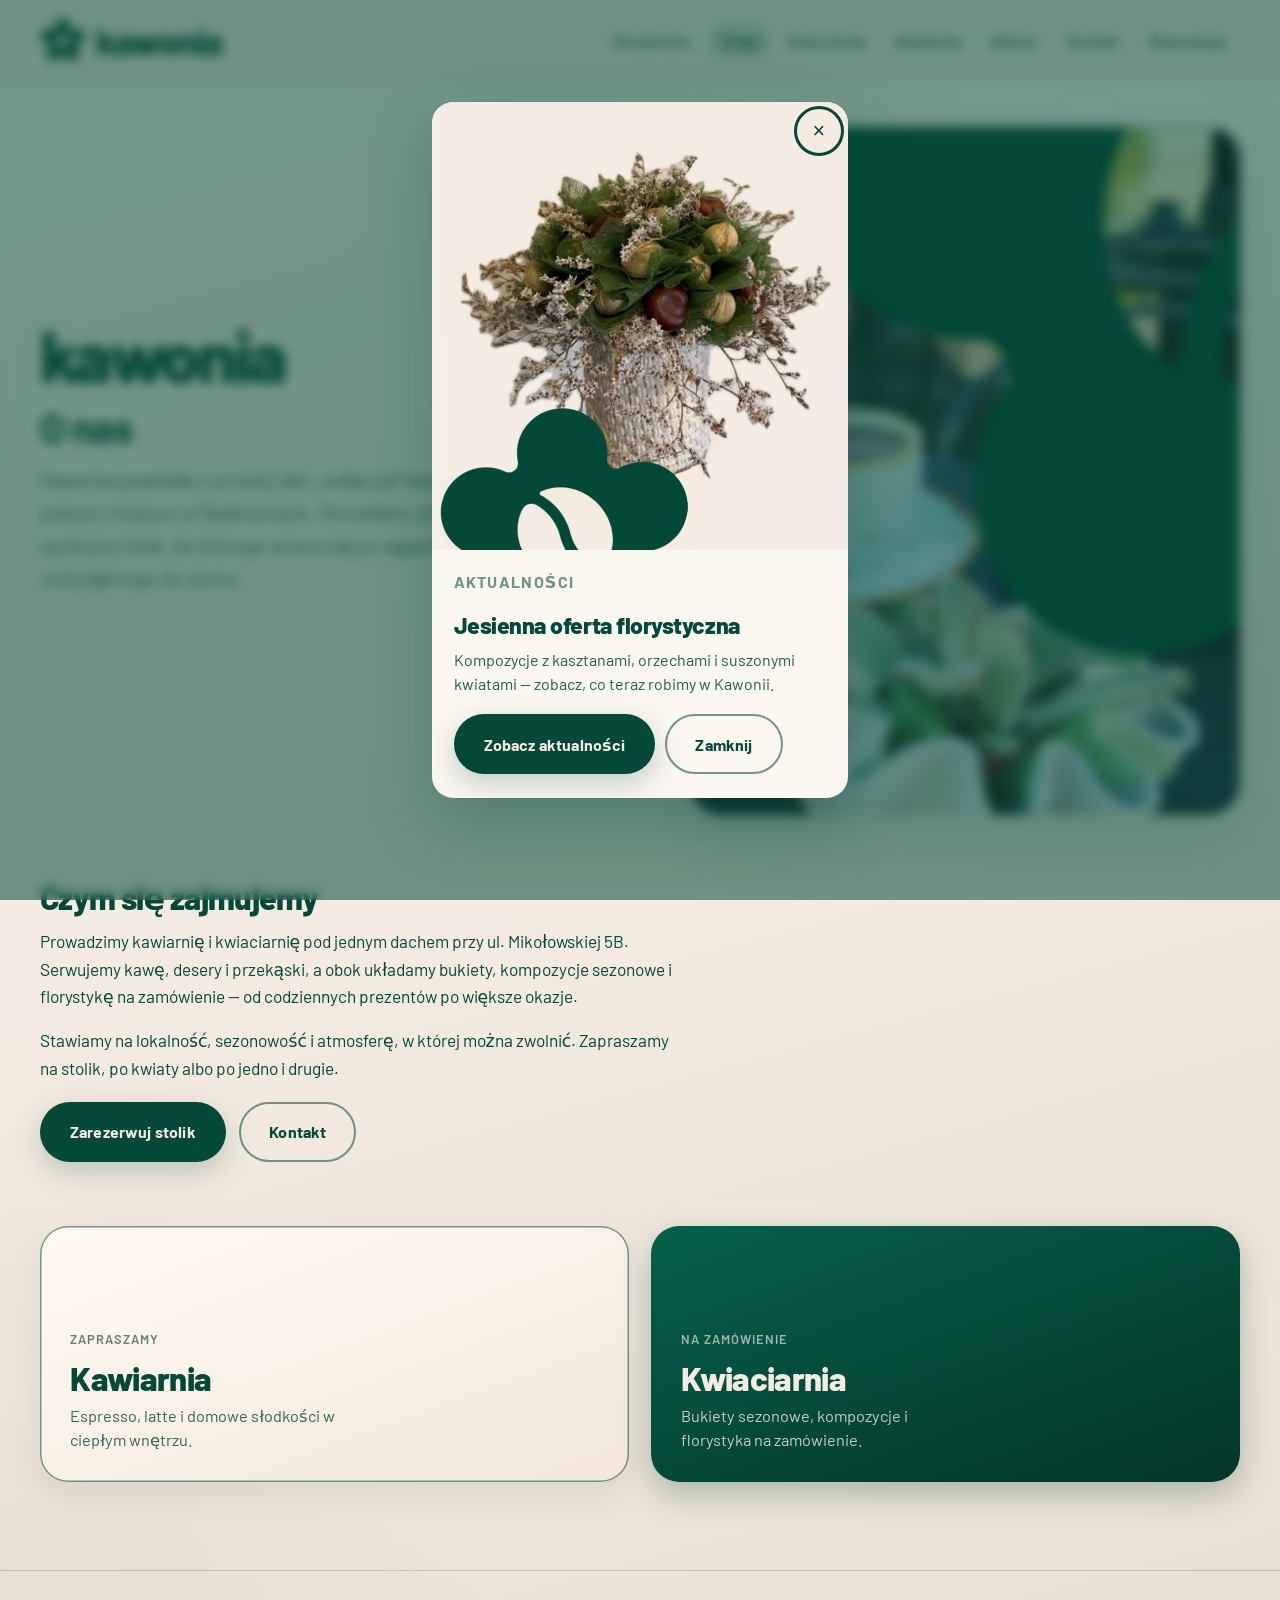
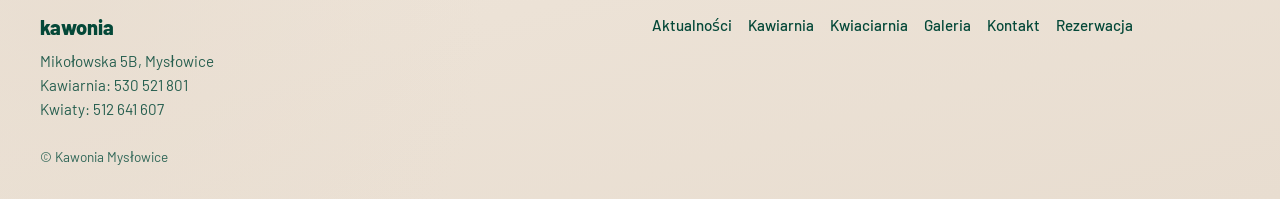
<file: o-nas/index.html>
<!DOCTYPE html>
<html lang="pl">
<head>
  <meta charset="utf-8">
  <meta name="viewport" content="width=device-width, initial-scale=1">
  <!-- TODO: remove noindex before publish -->
  <meta name="robots" content="noindex">
  <title>O nas — Kawonia Mysłowice</title>
  <meta name="description" content="Kawonia w Mysłowicach: kawiarnia i kwiaciarnia pod jednym dachem. Kawa, bukiety i florystyka przy ul. Mikołowskiej 5B.">
  <!-- TODO: replace example.com with the real domain -->
  <link rel="canonical" href="https://www.example.com/o-nas/">
  <meta property="og:type" content="website">
  <meta property="og:locale" content="pl_PL">
  <meta property="og:title" content="O nas — Kawonia Mysłowice">
  <meta property="og:description" content="Kawiarnia florystyczna w Mysłowicach. Kawa, bukiety i florystyka przy ul. Mikołowskiej 5B.">
  <meta property="og:url" content="https://www.example.com/o-nas/">
  <meta property="og:image" content="https://www.example.com/images/hero-flower.svg">
  <link rel="icon" href="../favicon.svg" type="image/svg+xml">
  <link rel="stylesheet" href="../css/styles.css">
  <script type="application/ld+json">
  {
    "@context": "https://schema.org",
    "@graph": [
      {
        "@type": "CafeOrCoffeeShop",
        "name": "Kawonia",
        "description": "Kawiarnia florystyczna w Mysłowicach — kawa i kwiaty pod jednym dachem.",
        "url": "https://www.example.com/",
        "telephone": "+48530521801",
        "address": {
          "@type": "PostalAddress",
          "streetAddress": "Mikołowska 5B",
          "addressLocality": "Mysłowice",
          "addressCountry": "PL"
        },
        "sameAs": [
          "https://www.instagram.com/kawonia.myslowice/",
          "https://www.facebook.com/kawonia.myslowice"
        ],
        "openingHoursSpecification": [
          {
            "@type": "OpeningHoursSpecification",
            "dayOfWeek": ["Monday", "Tuesday", "Wednesday", "Thursday", "Friday"],
            "opens": "09:00",
            "closes": "18:00"
          },
          {
            "@type": "OpeningHoursSpecification",
            "dayOfWeek": "Saturday",
            "opens": "10:00",
            "closes": "16:00"
          }
        ]
      },
      {
        "@type": "Florist",
        "name": "Kawonia — kwiaciarnia",
        "telephone": "+48512641607",
        "address": {
          "@type": "PostalAddress",
          "streetAddress": "Mikołowska 5B",
          "addressLocality": "Mysłowice",
          "addressCountry": "PL"
        },
        "url": "https://www.example.com/kwiaciarnia/"
      }
    ]
  }
  </script>
</head>
<body class="theme-beige">
  <a class="skip-link" href="#main">Przejdź do treści</a>

  <header class="site-header">
    <div class="header-inner">
      <a class="logo" href="../">
        <img src="../images/logo.svg" alt="" width="64" height="64">
        <span>kawonia</span>
      </a>
      <nav class="site-nav" aria-label="Główne">
        <ul>
          <li><a href="../aktualnosci/">Aktualności</a></li>
          <li><a href="../o-nas/" aria-current="page">O nas</a></li>
          <li><a href="../kwiaciarnia/">Kwiaciarnia</a></li>
          <li><a href="../kawiarnia/">Kawiarnia</a></li>
          <li><a href="../galeria/">Galeria</a></li>
          <li><a href="../kontakt/">Kontakt</a></li>
          <li><a href="../rezerwacja/">Rezerwacja</a></li>
        </ul>
      </nav>
    </div>
  </header>

  <main id="main" class="site-main site-main--home">
    <section class="hero" aria-labelledby="hero-heading">
      <div class="hero-copy">
        <p class="brand-mark" aria-hidden="true">kawonia</p>
        <h1 id="hero-heading">O nas</h1>
        <!-- TODO: potwierdź historię z właścicielką -->
        <p class="lead">Kawonia powstała z prostej idei: połączyć kawę i kwiaty w jednym miejscu w Mysłowicach. Chcieliśmy stworzyć spokojny lokal, do którego wraca się po zapach, rozmowę i coś pięknego do domu.</p>
      </div>
      <div class="hero-visual">
        <img src="../images/aktualnosci/kawa-na-tarasie.jpg" alt="Kawa na tarasie Kawonii" width="640" height="800">
      </div>
    </section>

    <section class="section about-story" aria-labelledby="story-heading">
      <h2 id="story-heading">Czym się zajmujemy</h2>
      <p>Prowadzimy kawiarnię i kwiaciarnię pod jednym dachem przy ul. Mikołowskiej 5B. Serwujemy kawę, desery i przekąski, a obok układamy bukiety, kompozycje sezonowe i florystykę na zamówienie — od codziennych prezentów po większe okazje.</p>
      <p>Stawiamy na lokalność, sezonowość i atmosferę, w której można zwolnić. Zapraszamy na stolik, po kwiaty albo po jedno i drugie.</p>
      <div class="hero-actions">
        <a class="btn btn-primary" href="../rezerwacja/">Zarezerwuj stolik</a>
        <a class="btn btn-ghost" href="../kontakt/">Kontakt</a>
      </div>
    </section>

    <section class="section section--tiles" aria-labelledby="tiles-heading">
      <h2 id="tiles-heading" class="visually-hidden">Nasze światy</h2>
      <div class="home-tiles">
        <a class="tile tile-beige" href="../kawiarnia/">
          <span class="tile-label">Zapraszamy</span>
          <h2>Kawiarnia</h2>
          <p>Espresso, latte i domowe słodkości w ciepłym wnętrzu.</p>
        </a>
        <a class="tile tile-green" href="../kwiaciarnia/">
          <span class="tile-label">Na zamówienie</span>
          <h2>Kwiaciarnia</h2>
          <p>Bukiety sezonowe, kompozycje i florystyka na zamówienie.</p>
        </a>
      </div>
    </section>
  </main>

  <footer class="site-footer">
    <div class="footer-inner">
      <div>
        <p class="footer-brand">kawonia</p>
        <p class="footer-meta">
          Mikołowska 5B, Mysłowice<br>
          Kawiarnia: <a href="tel:+48530521801">530&nbsp;521&nbsp;801</a><br>
          Kwiaty: <a href="tel:+48512641607">512&nbsp;641&nbsp;607</a>
        </p>
      </div>
      <nav class="footer-nav" aria-label="Stopka">
        <ul>
          <li><a href="../aktualnosci/">Aktualności</a></li>
          <li><a href="../kawiarnia/">Kawiarnia</a></li>
          <li><a href="../kwiaciarnia/">Kwiaciarnia</a></li>
          <li><a href="../galeria/">Galeria</a></li>
          <li><a href="../kontakt/">Kontakt</a></li>
          <li><a href="../rezerwacja/">Rezerwacja</a></li>
        </ul>
      </nav>
      <p class="footer-copy">© Kawonia Mysłowice</p>
    </div>
  </footer>

  <script src="../js/main.js" defer></script>
</body>
</html>
</file>
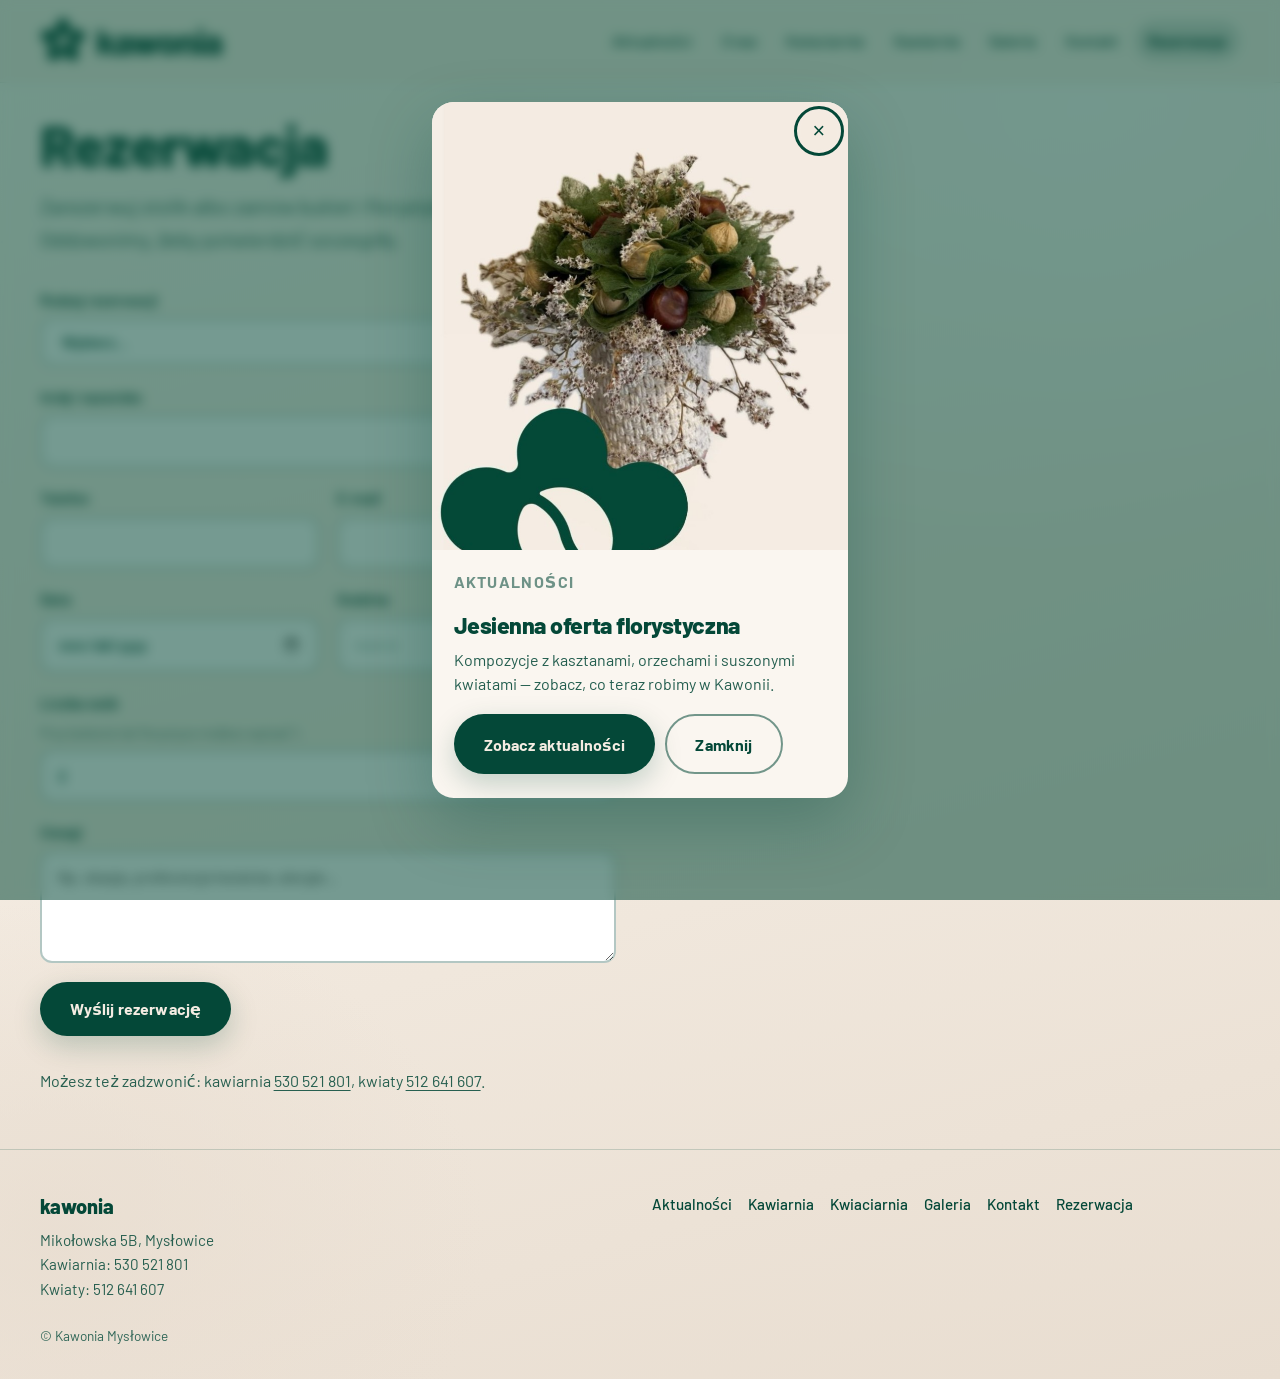
<file: rezerwacja/index.html>
<!DOCTYPE html>
<html lang="pl">
<head>
  <meta charset="utf-8">
  <meta name="viewport" content="width=device-width, initial-scale=1">
  <!-- TODO: remove noindex before publish -->
  <meta name="robots" content="noindex">
  <title>Rezerwacja — Kawonia Mysłowice</title>
  <meta name="description" content="Zarezerwuj stolik, bukiet lub florystykę okolicznościową w Kawonii, Mysłowice.">
  <!-- TODO: replace example.com with the real domain -->
  <link rel="canonical" href="https://www.example.com/rezerwacja/">
  <meta property="og:type" content="website">
  <meta property="og:locale" content="pl_PL">
  <meta property="og:title" content="Rezerwacja — Kawonia Mysłowice">
  <meta property="og:description" content="Formularz rezerwacji stolika, bukietu lub florystyki na okazję.">
  <meta property="og:url" content="https://www.example.com/rezerwacja/">
  <meta property="og:image" content="https://www.example.com/images/logo.svg">
  <link rel="icon" href="../favicon.svg" type="image/svg+xml">
  <link rel="stylesheet" href="../css/styles.css">
</head>
<body class="theme-beige">
  <a class="skip-link" href="#main">Przejdź do treści</a>

  <header class="site-header">
    <div class="header-inner">
      <a class="logo" href="../">
        <img src="../images/logo.svg" alt="" width="64" height="64">
        <span>kawonia</span>
      </a>
      <nav class="site-nav" aria-label="Główne">
        <ul>
          <li><a href="../aktualnosci/">Aktualności</a></li>
          <li><a href="../o-nas/">O nas</a></li>
          <li><a href="../kwiaciarnia/">Kwiaciarnia</a></li>
          <li><a href="../kawiarnia/">Kawiarnia</a></li>
          <li><a href="../galeria/">Galeria</a></li>
          <li><a href="../kontakt/">Kontakt</a></li>
          <li><a href="../rezerwacja/" aria-current="page">Rezerwacja</a></li>
        </ul>
      </nav>
    </div>
  </header>

  <main id="main" class="site-main">
    <header class="page-intro">
      <h1>Rezerwacja</h1>
      <!-- TODO: adjust reservation intro -->
      <p class="lead">Zarezerwuj stolik albo zamów bukiet i florystykę na okazję. Oddzwonimy, żeby potwierdzić szczegóły.</p>
    </header>

    <form class="form" id="reservation-form" novalidate>
      <!-- Honeypot — leave empty -->
      <div class="honeypot" aria-hidden="true">
        <label>Strona www
          <input type="text" name="website" tabindex="-1" autocomplete="off">
        </label>
      </div>

      <label>
        Rodzaj rezerwacji
        <select name="type" required autocomplete="off">
          <option value="">Wybierz…</option>
          <option value="stolik">Stolik</option>
          <option value="bukiet">Bukiet</option>
          <option value="florystyka">Florystyka na okazję</option>
        </select>
      </label>

      <label>
        Imię i nazwisko
        <input type="text" name="name" required autocomplete="name" maxlength="120">
      </label>

      <div class="form-row two">
        <label>
          Telefon
          <input type="tel" name="phone" required autocomplete="tel" inputmode="tel" maxlength="30">
        </label>
        <label>
          E-mail
          <input type="email" name="email" required autocomplete="email" maxlength="120">
        </label>
      </div>

      <div class="form-row two">
        <label>
          Data
          <input type="date" name="date" required autocomplete="off">
        </label>
        <label>
          Godzina
          <input type="time" name="time" required autocomplete="off">
        </label>
      </div>

      <label>
        Liczba osób
        <span class="hint">Przy bukiecie lub florystyce możesz wpisać 1.</span>
        <input type="number" name="guests" required min="1" max="30" value="2" inputmode="numeric">
      </label>

      <label>
        Uwagi
        <textarea name="notes" maxlength="1000" placeholder="Np. okazja, preferencje kwiatów, alergie…"></textarea>
      </label>

      <div class="form-actions">
        <button class="btn btn-primary" type="submit">Wyślij rezerwację</button>
      </div>

      <p id="form-status" class="form-status" role="status" aria-live="polite"></p>
    </form>

    <p class="form-aside">
      Możesz też zadzwonić:
      kawiarnia <a href="tel:+48530521801">530&nbsp;521&nbsp;801</a>,
      kwiaty <a href="tel:+48512641607">512&nbsp;641&nbsp;607</a>.
    </p>
  </main>

  <footer class="site-footer">
    <div class="footer-inner">
      <div>
        <p class="footer-brand">kawonia</p>
        <p class="footer-meta">
          Mikołowska 5B, Mysłowice<br>
          Kawiarnia: <a href="tel:+48530521801">530&nbsp;521&nbsp;801</a><br>
          Kwiaty: <a href="tel:+48512641607">512&nbsp;641&nbsp;607</a>
        </p>
      </div>
      <nav class="footer-nav" aria-label="Stopka">
        <ul>
          <li><a href="../aktualnosci/">Aktualności</a></li>
          <li><a href="../kawiarnia/">Kawiarnia</a></li>
          <li><a href="../kwiaciarnia/">Kwiaciarnia</a></li>
          <li><a href="../galeria/">Galeria</a></li>
          <li><a href="../kontakt/">Kontakt</a></li>
          <li><a href="../rezerwacja/">Rezerwacja</a></li>
        </ul>
      </nav>
      <p class="footer-copy">© Kawonia Mysłowice</p>
    </div>
  </footer>

  <script src="../js/main.js" defer></script>
</body>
</html>
</file>
<file: css/styles.css>
/* Kawonia — shared styles */

@font-face {
  font-family: "Barlow";
  src: url("../fonts/barlow-400.woff2") format("woff2");
  font-weight: 400;
  font-style: normal;
  font-display: swap;
}

@font-face {
  font-family: "Barlow";
  src: url("../fonts/barlow-500.woff2") format("woff2");
  font-weight: 500;
  font-style: normal;
  font-display: swap;
}

@font-face {
  font-family: "Barlow";
  src: url("../fonts/barlow-600.woff2") format("woff2");
  font-weight: 600;
  font-style: normal;
  font-display: swap;
}

@font-face {
  font-family: "Barlow";
  src: url("../fonts/barlow-700.woff2") format("woff2");
  font-weight: 700;
  font-style: normal;
  font-display: swap;
}

@font-face {
  font-family: "Barlow";
  src: url("../fonts/barlow-800.woff2") format("woff2");
  font-weight: 800;
  font-style: normal;
  font-display: swap;
}

:root {
  --color-green: #044838;
  --color-beige: #f4ece2;
  --color-beige-deep: #e8ddd0;
  --color-beige-soft: #faf6f0;
  --color-green-soft: #066a52;
  --color-green-deep: #033529;
  --radius: 1rem;
  --radius-pill: 999px;
  --space: clamp(1rem, 4vw, 2.5rem);
  --max: 84rem;
  --font: "Barlow", system-ui, -apple-system, "Segoe UI", sans-serif;
  --transition: background-color 0.35s ease, color 0.35s ease, border-color 0.35s ease;
  --focus: 0 0 0 3px var(--color-beige), 0 0 0 5px var(--color-green);
  --ease-out: cubic-bezier(0.22, 1, 0.36, 1);
}

*,
*::before,
*::after {
  box-sizing: border-box;
}

html {
  scroll-behavior: smooth;
}

@media (prefers-reduced-motion: reduce) {
  html {
    scroll-behavior: auto;
  }

  *,
  *::before,
  *::after {
    animation-duration: 0.01ms !important;
    animation-iteration-count: 1 !important;
    transition-duration: 0.01ms !important;
  }
}

body {
  margin: 0;
  font-family: var(--font);
  font-size: 1.0625rem;
  line-height: 1.6;
  font-weight: 400;
  min-height: 100vh;
  display: flex;
  flex-direction: column;
  transition: var(--transition);
  -webkit-font-smoothing: antialiased;
}

body.theme-beige {
  --page-bg: var(--color-beige);
  background-color: var(--color-beige);
  background-image:
    radial-gradient(ellipse 80% 55% at 85% 8%, color-mix(in srgb, #fff 55%, transparent), transparent 60%),
    radial-gradient(ellipse 60% 45% at 5% 90%, color-mix(in srgb, var(--color-beige-deep) 80%, transparent), transparent 55%),
    linear-gradient(165deg, var(--color-beige-soft) 0%, var(--color-beige) 45%, var(--color-beige-deep) 100%);
  color: var(--color-green);
}

body.theme-green {
  --page-bg: var(--color-green);
  background-color: var(--color-green);
  background-image:
    radial-gradient(ellipse 70% 50% at 90% 0%, color-mix(in srgb, var(--color-green-soft) 55%, transparent), transparent 55%),
    radial-gradient(ellipse 50% 40% at 0% 100%, color-mix(in srgb, var(--color-green-deep) 70%, transparent), transparent 50%),
    linear-gradient(165deg, #055a44 0%, var(--color-green) 50%, var(--color-green-deep) 100%);
  color: var(--color-beige);
}

body::before {
  content: "";
  position: fixed;
  inset: 0;
  pointer-events: none;
  z-index: 0;
  opacity: 0.35;
  background-image: url("data:image/svg+xml,%3Csvg xmlns='http://www.w3.org/2000/svg' width='120' height='120'%3E%3Ccircle cx='2' cy='2' r='1.2' fill='%23044838' fill-opacity='0.07'/%3E%3C/svg%3E");
  background-size: 120px 120px;
}

.theme-green::before {
  background-image: url("data:image/svg+xml,%3Csvg xmlns='http://www.w3.org/2000/svg' width='120' height='120'%3E%3Ccircle cx='2' cy='2' r='1.2' fill='%23f4ece2' fill-opacity='0.08'/%3E%3C/svg%3E");
}

.site-header,
.site-main,
.site-footer {
  position: relative;
  z-index: 1;
}

img {
  max-width: 100%;
  height: auto;
  display: block;
}

a {
  color: inherit;
  text-decoration-thickness: 1px;
  text-underline-offset: 0.2em;
}

a:hover {
  text-decoration-thickness: 2px;
}

:focus-visible {
  outline: 3px solid currentColor;
  outline-offset: 3px;
}

.skip-link {
  position: absolute;
  top: -100%;
  left: var(--space);
  z-index: 1000;
  padding: 0.75rem 1.25rem;
  border-radius: var(--radius-pill);
  font-weight: 600;
  text-decoration: none;
}

.theme-beige .skip-link {
  background: var(--color-green);
  color: var(--color-beige);
}

.theme-green .skip-link {
  background: var(--color-beige);
  color: var(--color-green);
}

.skip-link:focus {
  top: 0.75rem;
}

.site-header {
  padding: 1.15rem var(--space);
  position: sticky;
  top: 0;
  z-index: 50;
  backdrop-filter: blur(14px) saturate(1.1);
  transition: var(--transition);
}

.theme-beige .site-header {
  background: color-mix(in srgb, var(--color-beige) 78%, transparent);
  border-bottom: 1px solid color-mix(in srgb, var(--color-green) 8%, transparent);
}

.theme-green .site-header {
  background: color-mix(in srgb, var(--color-green) 78%, transparent);
  border-bottom: 1px solid color-mix(in srgb, var(--color-beige) 10%, transparent);
}

.header-inner {
  max-width: var(--max);
  margin: 0 auto;
  display: flex;
  flex-wrap: wrap;
  align-items: center;
  justify-content: space-between;
  gap: 0.75rem 1.5rem;
}

.logo {
  display: inline-flex;
  align-items: center;
  gap: 0.65rem;
  text-decoration: none;
  font-weight: 800;
  font-size: 2.25rem;
  letter-spacing: -0.03em;
  line-height: 1;
}

.logo img {
  width: 2.85rem;
  height: 2.85rem;
  flex-shrink: 0;
}

.site-nav {
  flex: 0 1 auto;
  margin-left: auto;
  min-width: 0;
  overflow-x: auto;
  overflow-y: visible;
  -webkit-overflow-scrolling: touch;
  scrollbar-width: thin;
  padding-block: 0.35rem;
  margin-block: -0.35rem;
}

.site-nav ul {
  display: flex;
  flex-wrap: nowrap;
  align-items: center;
  gap: 0.25rem 0.15rem;
  list-style: none;
  margin: 0;
  padding: 0.15rem 0;
  width: max-content;
}

.site-nav a {
  display: block;
  padding: 0.5rem 0.85rem;
  text-decoration: none;
  font-weight: 500;
  font-size: 0.95rem;
  white-space: nowrap;
  border-radius: var(--radius-pill);
  transition: background-color 0.2s ease;
}

.site-nav a:hover {
  background: color-mix(in srgb, currentColor 10%, transparent);
}

.site-nav a[aria-current="page"] {
  font-weight: 700;
  background: color-mix(in srgb, currentColor 14%, transparent);
}

.site-main {
  flex: 1;
  width: 100%;
  max-width: var(--max);
  margin: 0 auto;
  padding: var(--space);
  padding-top: 1.75rem;
}

.site-main--home {
  padding-top: clamp(1.5rem, 4vw, 2.75rem);
}

.site-footer {
  margin-top: auto;
  padding: 2.5rem var(--space) 2rem;
  border-top: 1px solid color-mix(in srgb, currentColor 18%, transparent);
}

.footer-inner {
  max-width: var(--max);
  margin: 0 auto;
  display: grid;
  gap: 1.5rem;
}

@media (min-width: 640px) {
  .footer-inner {
    grid-template-columns: 1fr 1fr;
    align-items: start;
  }
}

.footer-brand {
  font-weight: 800;
  font-size: 1.25rem;
  margin: 0 0 0.35rem;
}

.footer-meta {
  margin: 0;
  font-size: 0.95rem;
  opacity: 0.85;
}

.footer-meta a {
  text-decoration: none;
}

.footer-meta a:hover {
  text-decoration: underline;
}

.footer-nav ul {
  list-style: none;
  margin: 0;
  padding: 0;
  display: flex;
  flex-wrap: wrap;
  gap: 0.5rem 1rem;
}

.footer-nav a {
  text-decoration: none;
  font-weight: 500;
  font-size: 0.95rem;
}

.footer-copy {
  grid-column: 1 / -1;
  margin: 0;
  font-size: 0.85rem;
  color: color-mix(in srgb, currentColor 82%, var(--page-bg));
}

/* Typography */
h1,
h2,
h3 {
  line-height: 1.15;
  letter-spacing: -0.02em;
  font-weight: 800;
  margin: 0 0 0.75rem;
}

h1 {
  font-size: clamp(2.15rem, 6.5vw, 3.6rem);
}

h2 {
  font-size: clamp(1.5rem, 4vw, 2rem);
}

h3 {
  font-size: 1.2rem;
  font-weight: 700;
}

.lead {
  font-size: clamp(1.08rem, 2.5vw, 1.25rem);
  max-width: 32rem;
  margin: 0 0 1.75rem;
  line-height: 1.65;
  color: color-mix(in srgb, currentColor 92%, var(--page-bg));
}

.brand-mark {
  margin: 0 0 1rem;
  font-size: clamp(2.85rem, 7.5vw, 4.5rem);
  font-weight: 800;
  letter-spacing: -0.045em;
  line-height: 0.95;
  color: var(--color-green);
}

.theme-green .brand-mark {
  color: var(--color-beige);
}

.hero-copy h1 {
  max-width: 14ch;
  font-size: clamp(1.75rem, 4.2vw, 2.55rem);
  font-weight: 700;
  letter-spacing: -0.025em;
  color: var(--color-green);
}

.theme-green .hero-copy h1 {
  color: var(--color-beige);
}

.section {
  margin-bottom: clamp(2.5rem, 6vw, 4rem);
}

.section-header {
  margin-bottom: 1.5rem;
}

/* Buttons */
.btn {
  display: inline-flex;
  align-items: center;
  justify-content: center;
  gap: 0.5rem;
  padding: 0.95rem 1.75rem;
  border-radius: var(--radius-pill);
  font-family: inherit;
  font-size: 1rem;
  font-weight: 700;
  letter-spacing: 0.01em;
  text-decoration: none;
  border: 2px solid transparent;
  cursor: pointer;
  transition:
    background-color 0.25s var(--ease-out),
    color 0.25s var(--ease-out),
    border-color 0.25s var(--ease-out),
    transform 0.25s var(--ease-out),
    box-shadow 0.25s var(--ease-out);
}

.btn:hover {
  text-decoration: none;
  transform: translateY(-2px);
}

.btn:active {
  transform: translateY(0);
}

.theme-beige .btn-primary {
  background: var(--color-green);
  color: var(--color-beige);
  box-shadow: 0 10px 28px color-mix(in srgb, var(--color-green) 22%, transparent);
}

.theme-beige .btn-primary:hover {
  background: var(--color-green-soft);
  box-shadow: 0 14px 32px color-mix(in srgb, var(--color-green) 28%, transparent);
}

.theme-green .btn-primary {
  background: var(--color-beige);
  color: var(--color-green);
  box-shadow: 0 10px 28px color-mix(in srgb, #000 22%, transparent);
}

.theme-green .btn-primary:hover {
  background: #fff;
}

.btn-ghost {
  background: transparent;
  border-color: color-mix(in srgb, currentColor 55%, transparent);
  color: inherit;
}

.btn-ghost:hover {
  background: color-mix(in srgb, currentColor 8%, transparent);
  border-color: currentColor;
}

/* Hero */
.hero {
  display: grid;
  gap: 2rem;
  align-items: center;
  margin-bottom: clamp(2.5rem, 6vw, 4rem);
}

@media (min-width: 768px) {
  .hero {
    grid-template-columns: minmax(0, 1fr) minmax(16rem, 0.9fr);
    gap: clamp(1.25rem, 3vw, 2.5rem);
    align-items: center;
  }
}

.hero-copy {
  animation: rise-in 0.7s var(--ease-out) both;
}

.hero-visual {
  position: relative;
  justify-self: stretch;
  width: 100%;
  max-width: 28rem;
  margin-inline: auto;
  animation: rise-in 0.85s var(--ease-out) 0.08s both;
}

@media (min-width: 768px) {
  .hero-visual {
    justify-self: end;
    margin-inline: 0;
    max-width: none;
  }
}

.hero-visual::before {
  content: "";
  position: absolute;
  inset: 12% 8%;
  border-radius: 50%;
  background: radial-gradient(circle, color-mix(in srgb, var(--color-green) 14%, transparent), transparent 68%);
  filter: blur(18px);
  z-index: 0;
  pointer-events: none;
}

.theme-green .hero-visual::before {
  background: radial-gradient(circle, color-mix(in srgb, var(--color-beige) 16%, transparent), transparent 68%);
}

.hero-visual img {
  position: relative;
  z-index: 1;
  width: 100%;
  border-radius: 2rem;
  box-shadow: 0 24px 60px color-mix(in srgb, var(--color-green) 12%, transparent);
  animation: float-y 7s ease-in-out infinite;
  transition: transform 0.55s var(--ease-out), box-shadow 0.55s var(--ease-out);
}

.hero-visual:hover img {
  animation-play-state: paused;
  transform: scale(1.035);
  box-shadow: 0 28px 68px color-mix(in srgb, var(--color-green) 18%, transparent);
}

.hero-actions {
  display: flex;
  flex-wrap: wrap;
  gap: 0.85rem;
}

@keyframes rise-in {
  from {
    opacity: 0;
    transform: translateY(1.1rem);
  }
  to {
    opacity: 1;
    transform: translateY(0);
  }
}

@keyframes float-y {
  0%,
  100% {
    transform: translateY(0);
  }
  50% {
    transform: translateY(-0.55rem);
  }
}

/* Home tiles */
.section--tiles {
  margin-bottom: clamp(2rem, 5vw, 3rem);
}

.home-tiles {
  display: grid;
  gap: 1.15rem;
  animation: rise-in 0.9s var(--ease-out) 0.2s both;
}

@media (min-width: 640px) {
  .home-tiles {
    grid-template-columns: 1fr 1fr;
    gap: 1.35rem;
  }
}

.tile {
  display: flex;
  flex-direction: column;
  justify-content: flex-end;
  min-height: clamp(13rem, 28vw, 16rem);
  padding: 1.85rem 1.9rem;
  border-radius: 1.75rem;
  text-decoration: none;
  transition:
    transform 0.35s var(--ease-out),
    box-shadow 0.35s var(--ease-out),
    background-color 0.25s ease;
}

.tile:hover {
  transform: translateY(-5px);
  text-decoration: none;
}

.tile-label {
  font-size: 0.8rem;
  font-weight: 600;
  letter-spacing: 0.08em;
  text-transform: uppercase;
  margin-bottom: 0.65rem;
  opacity: 0.65;
}

.tile-beige {
  background:
    linear-gradient(160deg, #fffaf3 0%, #f3e8da 100%);
  color: var(--color-green);
  box-shadow:
    inset 0 0 0 1.5px color-mix(in srgb, var(--color-green) 55%, transparent),
    0 12px 32px color-mix(in srgb, var(--color-green) 8%, transparent);
}

.tile-beige:hover {
  box-shadow:
    inset 0 0 0 1.5px var(--color-green),
    0 18px 40px color-mix(in srgb, var(--color-green) 14%, transparent);
}

.tile-green {
  background:
    linear-gradient(160deg, #06604a 0%, var(--color-green) 55%, var(--color-green-deep) 100%);
  color: var(--color-beige);
  box-shadow: 0 12px 32px color-mix(in srgb, var(--color-green) 28%, transparent);
}

.tile-green:hover {
  box-shadow: 0 18px 40px color-mix(in srgb, var(--color-green) 38%, transparent);
}

.theme-green .tile-green {
  background: linear-gradient(160deg, #044a3a 0%, #022820 100%);
  box-shadow:
    inset 0 0 0 1.5px color-mix(in srgb, var(--color-beige) 45%, transparent),
    0 12px 32px color-mix(in srgb, #000 25%, transparent);
}

.tile h2 {
  margin: 0 0 0.4rem;
  font-size: clamp(1.65rem, 3.2vw, 2.05rem);
}

.tile p {
  margin: 0;
  max-width: 18rem;
  font-size: 1.02rem;
  line-height: 1.5;
  color: color-mix(in srgb, currentColor 82%, transparent);
}

/* Price lists */
.price-list {
  list-style: none;
  margin: 0 0 2rem;
  padding: 0;
  max-width: 40rem;
}

.price-list li {
  display: flex;
  align-items: baseline;
  gap: 0.75rem;
  padding: 0.85rem 0;
  border-bottom: 1px dashed color-mix(in srgb, currentColor 35%, transparent);
}

.price-list .item-name {
  flex: 0 1 auto;
  font-weight: 600;
}

.price-list .item-dots {
  flex: 1 1 auto;
  min-width: 1.5rem;
  border-bottom: 1px dotted color-mix(in srgb, currentColor 30%, transparent);
  height: 0;
  align-self: center;
  margin-bottom: 0.2em;
}

.price-list .item-price {
  flex: 0 0 auto;
  font-weight: 700;
  white-space: nowrap;
}

.price-list .item-note {
  display: block;
  width: 100%;
  flex-basis: 100%;
  font-size: 0.9rem;
  font-weight: 400;
  opacity: 0.75;
  margin-top: 0.15rem;
}

.price-list li {
  flex-wrap: wrap;
}

.menu-grid {
  display: grid;
  gap: 2.5rem;
}

@media (min-width: 720px) {
  .menu-grid {
    grid-template-columns: 1fr 1fr;
    gap: 3rem;
  }
}

/* Photo grids */
.photo-grid {
  display: grid;
  gap: 0.85rem;
  grid-template-columns: 1fr;
}

@media (min-width: 480px) {
  .photo-grid {
    grid-template-columns: repeat(2, 1fr);
  }
}

@media (min-width: 800px) {
  .photo-grid {
    grid-template-columns: repeat(3, 1fr);
  }
}

.photo-grid figure {
  margin: 0;
  border-radius: 1rem;
  overflow: hidden;
}

.photo-grid img {
  width: 100%;
  aspect-ratio: 1;
  object-fit: cover;
  transition: transform 0.55s var(--ease-out);
}

.photo-grid figure:hover img {
  transform: scale(1.06);
}

.photo-grid figcaption {
  padding: 0.5rem 0.15rem 0;
  font-size: 0.9rem;
  opacity: 0.75;
}

.media-block {
  border-radius: 1.25rem;
  overflow: hidden;
  margin: 0 0 2rem;
}

.media-block img {
  width: 100%;
  border-radius: 1.25rem;
  transition: transform 0.55s var(--ease-out);
}

.media-block:hover img {
  transform: scale(1.04);
}

/* Loyalty card */
.loyalty-card {
  border: 2px solid currentColor;
  border-radius: 1.25rem;
  padding: 1.5rem 1.75rem;
  max-width: 28rem;
}

.loyalty-card h3 {
  margin-top: 0;
}

.loyalty-card p {
  margin: 0 0 1rem;
}

.stamps {
  display: grid;
  grid-template-columns: repeat(5, minmax(0, 1fr));
  gap: 0.55rem;
  list-style: none;
  margin: 0;
  padding: 0;
  max-width: 22rem;
}

.stamps li {
  aspect-ratio: 1;
  border-radius: 50%;
  border: 2px dashed color-mix(in srgb, currentColor 45%, transparent);
  display: grid;
  place-items: center;
  font-size: 0.75rem;
  font-weight: 700;
  opacity: 0.7;
  text-align: center;
  line-height: 1.1;
  padding: 0.2rem;
}

.stamps li.stamp-reward {
  opacity: 1;
  border-style: solid;
  border-color: color-mix(in srgb, currentColor 55%, transparent);
  background: color-mix(in srgb, currentColor 10%, transparent);
  font-size: 0.62rem;
  letter-spacing: -0.02em;
}

/* Contact */
.contact-grid {
  display: grid;
  gap: 2rem;
}

@media (min-width: 700px) {
  .contact-grid {
    grid-template-columns: 1fr 1fr;
  }
}

.contact-list {
  list-style: none;
  margin: 0;
  padding: 0;
}

.contact-list li {
  margin-bottom: 1rem;
}

.contact-list strong {
  display: block;
  font-size: 0.85rem;
  text-transform: uppercase;
  letter-spacing: 0.04em;
  opacity: 0.7;
  margin-bottom: 0.15rem;
  font-weight: 600;
}

.contact-list a {
  font-weight: 600;
  font-size: 1.15rem;
  text-decoration: none;
}

.social-row {
  display: flex;
  flex-wrap: wrap;
  gap: 0.65rem 1rem;
  margin-top: 0.35rem;
}

.social-link {
  display: inline-flex;
  align-items: center;
  gap: 0.45rem;
  font-weight: 600;
  font-size: 1.05rem;
  text-decoration: none;
  padding: 0.35rem 0.7rem 0.35rem 0.4rem;
  border-radius: 999px;
  background: color-mix(in srgb, currentColor 10%, transparent);
  transition: background-color 0.2s ease, transform 0.2s ease;
}

.social-link:hover {
  background: color-mix(in srgb, currentColor 16%, transparent);
  transform: translateY(-1px);
  text-decoration: none;
}

.social-icon {
  width: 1.35rem;
  height: 1.35rem;
  flex-shrink: 0;
}

.hours-list {
  list-style: none;
  margin: 0;
  padding: 0;
}

.hours-list li {
  display: flex;
  justify-content: space-between;
  gap: 1rem;
  padding: 0.55rem 0.75rem;
  margin: 0 -0.75rem;
  border-radius: 0.75rem;
  border-bottom: 1px dashed color-mix(in srgb, currentColor 25%, transparent);
  transition: background-color 0.25s ease, box-shadow 0.25s ease;
}

.hours-list li.is-today {
  border-bottom-color: transparent;
  background: color-mix(in srgb, currentColor 12%, transparent);
  box-shadow:
    0 0 0 1px color-mix(in srgb, currentColor 18%, transparent),
    0 0 22px color-mix(in srgb, currentColor 16%, transparent);
  font-weight: 700;
}

.theme-green .hours-list li.is-today {
  background: color-mix(in srgb, var(--color-beige) 14%, transparent);
  box-shadow:
    0 0 0 1px color-mix(in srgb, var(--color-beige) 28%, transparent),
    0 0 24px color-mix(in srgb, var(--color-beige) 18%, transparent);
}

.map-embed {
  position: relative;
  border-radius: 1.25rem;
  overflow: hidden;
  min-height: 18rem;
  background: color-mix(in srgb, currentColor 8%, transparent);
  box-shadow: inset 0 0 0 1.5px color-mix(in srgb, currentColor 18%, transparent);
}

.map-embed iframe {
  display: block;
  width: 100%;
  height: clamp(18rem, 45vw, 26rem);
  border: 0;
  pointer-events: none;
}

.map-embed.is-active iframe {
  pointer-events: auto;
}

.map-embed-hint {
  position: absolute;
  inset: auto 0.75rem 0.75rem;
  z-index: 2;
  margin: 0;
  padding: 0.45rem 0.75rem;
  border-radius: var(--radius-pill);
  background: color-mix(in srgb, var(--color-beige) 88%, transparent);
  color: var(--color-green);
  font-size: 0.82rem;
  font-weight: 600;
  text-align: center;
  pointer-events: none;
  opacity: 0.92;
  transition: opacity 0.2s ease;
}

.map-embed.is-active .map-embed-hint {
  opacity: 0;
}

.map-link {
  margin: 0.85rem 0 0;
  font-weight: 600;
}

.map-link a {
  text-decoration: underline;
  text-underline-offset: 0.15em;
}

/* Form */
.form {
  max-width: 36rem;
  display: grid;
  gap: 1.15rem;
}

.form-row {
  display: grid;
  gap: 1.15rem;
}

@media (min-width: 520px) {
  .form-row.two {
    grid-template-columns: 1fr 1fr;
  }
}

.form label {
  display: grid;
  gap: 0.4rem;
  font-weight: 600;
  font-size: 0.95rem;
}

.form input,
.form select,
.form textarea {
  font: inherit;
  padding: 0.75rem 1rem;
  border-radius: 0.75rem;
  border: 2px solid color-mix(in srgb, currentColor 30%, transparent);
  background: color-mix(in srgb, currentColor 4%, transparent);
  color: inherit;
  width: 100%;
  transition: border-color 0.15s ease;
}

.theme-beige .form input,
.theme-beige .form select,
.theme-beige .form textarea {
  background: #fff;
  color: var(--color-green);
}

.theme-green .form input,
.theme-green .form select,
.theme-green .form textarea {
  background: color-mix(in srgb, var(--color-beige) 8%, transparent);
  color: var(--color-beige);
}

.form input:focus-visible,
.form select:focus-visible,
.form textarea:focus-visible {
  border-color: currentColor;
  outline-offset: 2px;
}

.form textarea {
  min-height: 7rem;
  resize: vertical;
}

.form .hint {
  font-weight: 400;
  font-size: 0.85rem;
  opacity: 0.75;
}

.honeypot {
  position: absolute;
  left: -9999px;
  width: 1px;
  height: 1px;
  overflow: hidden;
}

.form-status {
  min-height: 1.5rem;
  padding: 0.75rem 1rem;
  border-radius: 0.75rem;
  font-weight: 600;
}

.form-status[data-state="error"] {
  background: color-mix(in srgb, #b00020 15%, transparent);
  color: #8b0018;
}

.theme-green .form-status[data-state="error"] {
  background: color-mix(in srgb, #ffb4b4 20%, transparent);
  color: #ffe0e0;
}

.form-status[data-state="success"] {
  background: color-mix(in srgb, currentColor 12%, transparent);
}

.form-status:empty {
  display: none;
}

.form-actions {
  display: flex;
  flex-wrap: wrap;
  gap: 0.75rem;
  align-items: center;
}

/* Utilities */
.visually-hidden {
  position: absolute;
  width: 1px;
  height: 1px;
  padding: 0;
  margin: -1px;
  overflow: hidden;
  clip: rect(0, 0, 0, 0);
  white-space: nowrap;
  border: 0;
}

.page-intro {
  margin-bottom: 2rem;
  max-width: 40rem;
}

.form-aside {
  margin-top: 2rem;
  max-width: 36rem;
  font-size: 1rem;
  opacity: 0.85;
}

/* Aktualności — zamglone tło */
.page-news {
  background-image: none;
}

.page-news::before {
  opacity: 0.12;
}

.page-bg {
  position: fixed;
  inset: 0;
  z-index: 0;
  overflow: hidden;
  pointer-events: none;
}

.page-bg img {
  width: 100%;
  height: 100%;
  object-fit: cover;
  filter: blur(36px) saturate(1.08) brightness(0.92);
  transform: scale(1.14);
}

.page-bg::after {
  content: "";
  position: absolute;
  inset: 0;
  background:
    linear-gradient(165deg, color-mix(in srgb, var(--color-beige) 72%, transparent), color-mix(in srgb, var(--color-beige-deep) 58%, transparent)),
    radial-gradient(ellipse 70% 50% at 80% 10%, color-mix(in srgb, #fff 35%, transparent), transparent 60%);
}

.news-layout {
  position: relative;
  z-index: 1;
  display: grid;
  gap: 1.35rem;
  align-items: stretch;
}

@media (min-width: 860px) {
  .news-layout {
    grid-template-columns: minmax(0, 1.05fr) minmax(0, 0.95fr);
    gap: 1.75rem;
  }
}

.news-spotlight {
  padding: clamp(1.5rem, 4vw, 2.25rem);
  border-radius: 1.5rem;
  background: color-mix(in srgb, var(--color-beige-soft) 82%, transparent);
  backdrop-filter: blur(12px) saturate(1.1);
  box-shadow:
    inset 0 0 0 1px color-mix(in srgb, var(--color-green) 12%, transparent),
    0 18px 48px color-mix(in srgb, var(--color-green) 12%, transparent);
  animation: rise-in 0.7s var(--ease-out) both;
}

.news-photo {
  margin: 0;
  border-radius: 1.5rem;
  overflow: hidden;
  background: var(--color-green);
  box-shadow: 0 18px 48px color-mix(in srgb, var(--color-green) 22%, transparent);
  animation: rise-in 0.8s var(--ease-out) 0.08s both;
  min-height: 16rem;
}

.news-photo img {
  display: block;
  width: 100%;
  height: 100%;
  object-fit: cover;
  object-position: center;
  aspect-ratio: 4 / 5;
  background: var(--color-green);
  transition: transform 0.55s var(--ease-out);
}

.news-photo:hover img {
  transform: scale(1.05);
}

.news-spotlight-eyebrow {
  margin: 0 0 0.5rem;
  font-size: 0.8rem;
  font-weight: 700;
  letter-spacing: 0.08em;
  text-transform: uppercase;
  opacity: 0.65;
}

.news-spotlight h1 {
  margin: 0 0 0.75rem;
  font-size: clamp(2.1rem, 5vw, 3rem);
  line-height: 1.1;
  letter-spacing: -0.03em;
}

.news-spotlight .lead {
  margin-bottom: 1rem;
}

.news-spotlight p {
  margin: 0 0 1rem;
  max-width: 34rem;
}

.news-spotlight h2 {
  margin: 1.5rem 0 0.75rem;
  font-size: 1.25rem;
}

.news-offers {
  margin: 0 0 1.5rem;
  padding: 0;
  list-style: none;
}

.news-offers li {
  position: relative;
  padding: 0.45rem 0 0.45rem 1.15rem;
  border-bottom: 1px dashed color-mix(in srgb, currentColor 22%, transparent);
  font-weight: 500;
}

.news-offers li::before {
  content: "";
  position: absolute;
  left: 0;
  top: 0.95rem;
  width: 0.45rem;
  height: 0.45rem;
  border-radius: 50%;
  background: currentColor;
  opacity: 0.45;
}

.page-news .site-footer {
  background: color-mix(in srgb, var(--color-beige) 70%, transparent);
  backdrop-filter: blur(10px);
}

/* O nas */
.about-story {
  max-width: 40rem;
  animation: rise-in 0.85s var(--ease-out) 0.12s both;
}

.about-story p {
  margin: 0 0 1rem;
  font-size: 1.08rem;
  line-height: 1.6;
}

.about-story .hero-actions {
  margin-top: 1.25rem;
}

.site-main--home .hero-visual img {
  aspect-ratio: 4 / 5;
  object-fit: cover;
}

/* Menu board (kawiarnia / kwiaciarnia) */
.menu-board {
  padding: clamp(1.25rem, 3vw, 2rem);
  border-radius: 1.5rem;
  background: color-mix(in srgb, currentColor 5%, transparent);
  box-shadow: inset 0 0 0 1.5px color-mix(in srgb, currentColor 14%, transparent);
}

.theme-beige .menu-board {
  background: color-mix(in srgb, #fff 55%, var(--color-beige-soft));
}

.theme-green .menu-board {
  background: color-mix(in srgb, var(--color-green-deep) 35%, transparent);
}

.menu-board h2 {
  margin: 0 0 0.75rem;
  font-size: 1.35rem;
  letter-spacing: -0.02em;
}

.menu-board .price-list {
  margin-bottom: 2rem;
}

.menu-board .menu-grid > div:last-child .price-list:last-child {
  margin-bottom: 0;
}

/* Promo popup (aktualna oferta) */
.promo-dialog {
  padding: 0;
  border: none;
  border-radius: 1.35rem;
  max-width: min(26rem, calc(100vw - 2rem));
  width: 100%;
  background: var(--color-beige-soft);
  color: var(--color-green);
  box-shadow: 0 24px 64px color-mix(in srgb, var(--color-green) 28%, transparent);
  overflow: hidden;
}

.promo-dialog::backdrop {
  background: color-mix(in srgb, var(--color-green) 55%, transparent);
  backdrop-filter: blur(6px);
}

.promo-dialog[open] {
  animation: promo-in 0.4s var(--ease-out);
}

@keyframes promo-in {
  from {
    opacity: 0;
    transform: translateY(12px) scale(0.97);
  }
  to {
    opacity: 1;
    transform: none;
  }
}

.promo-dialog-close {
  position: absolute;
  top: 0.65rem;
  right: 0.65rem;
  z-index: 2;
  width: 2.35rem;
  height: 2.35rem;
  border: none;
  border-radius: 999px;
  background: color-mix(in srgb, var(--color-beige) 88%, transparent);
  color: var(--color-green);
  font-size: 1.35rem;
  line-height: 1;
  cursor: pointer;
  display: grid;
  place-items: center;
}

.promo-dialog-close:hover {
  background: #fff;
}

.promo-dialog-media {
  margin: 0;
  position: relative;
}

.promo-dialog-media img {
  display: block;
  width: 100%;
  aspect-ratio: 4 / 5;
  object-fit: cover;
  max-height: min(52vh, 28rem);
}

.promo-dialog-body {
  padding: 1.25rem 1.35rem 1.5rem;
}

.promo-dialog-eyebrow {
  margin: 0 0 0.35rem;
  font-size: 0.78rem;
  font-weight: 700;
  letter-spacing: 0.08em;
  text-transform: uppercase;
  opacity: 0.65;
}

.promo-dialog-body h2 {
  margin: 0 0 0.5rem;
  font-size: 1.45rem;
  line-height: 1.2;
  letter-spacing: -0.02em;
}

.promo-dialog-body p {
  margin: 0 0 1.15rem;
  font-size: 1rem;
  line-height: 1.5;
  color: color-mix(in srgb, var(--color-green) 88%, transparent);
}

.promo-dialog-actions {
  display: flex;
  flex-wrap: wrap;
  gap: 0.65rem;
}

.promo-dialog-shell {
  position: relative;
}

/* Live page motion */
@keyframes soft-fade {
  from {
    opacity: 0;
  }
  to {
    opacity: 1;
  }
}

@keyframes slide-down {
  from {
    opacity: 0;
    transform: translateY(-0.85rem);
  }
  to {
    opacity: 1;
    transform: none;
  }
}

@keyframes scale-in {
  from {
    opacity: 0;
    transform: scale(0.94);
  }
  to {
    opacity: 1;
    transform: none;
  }
}

@keyframes glide-left {
  from {
    opacity: 0;
    transform: translateX(-1.4rem);
  }
  to {
    opacity: 1;
    transform: none;
  }
}

@keyframes glide-right {
  from {
    opacity: 0;
    transform: translateX(1.4rem);
  }
  to {
    opacity: 1;
    transform: none;
  }
}

@keyframes breathe {
  0%,
  100% {
    transform: scale(1);
  }
  50% {
    transform: scale(1.015);
  }
}

@keyframes glow-pulse {
  0%,
  100% {
    box-shadow:
      0 0 0 1px color-mix(in srgb, currentColor 18%, transparent),
      0 0 18px color-mix(in srgb, currentColor 12%, transparent);
  }
  50% {
    box-shadow:
      0 0 0 1px color-mix(in srgb, currentColor 28%, transparent),
      0 0 28px color-mix(in srgb, currentColor 22%, transparent);
  }
}

@keyframes stamp-pop {
  0%,
  100% {
    transform: scale(1);
  }
  50% {
    transform: scale(1.08);
  }
}

.site-header {
  animation: slide-down 0.6s var(--ease-out) both;
}

.logo {
  transition: transform 0.4s var(--ease-out), filter 0.4s ease;
}

.logo:hover {
  transform: scale(1.05) rotate(-1.5deg);
}

.logo img {
  transition: transform 0.45s var(--ease-out);
}

.logo:hover img {
  transform: rotate(12deg) scale(1.06);
}

.site-nav li {
  animation: rise-in 0.55s var(--ease-out) both;
}

.site-nav li:nth-child(1) { animation-delay: 0.05s; }
.site-nav li:nth-child(2) { animation-delay: 0.1s; }
.site-nav li:nth-child(3) { animation-delay: 0.15s; }
.site-nav li:nth-child(4) { animation-delay: 0.2s; }
.site-nav li:nth-child(5) { animation-delay: 0.25s; }
.site-nav li:nth-child(6) { animation-delay: 0.3s; }
.site-nav li:nth-child(7) { animation-delay: 0.35s; }

.site-nav a {
  transition:
    background-color 0.2s ease,
    box-shadow 0.3s var(--ease-out),
    letter-spacing 0.3s var(--ease-out);
}

.site-nav a:hover {
  box-shadow: 0 0 0 1px color-mix(in srgb, currentColor 18%, transparent);
  letter-spacing: 0.02em;
}

.page-intro {
  animation: rise-in 0.7s var(--ease-out) both;
}

.page-intro h1 {
  animation: glide-left 0.75s var(--ease-out) 0.05s both;
}

.page-intro .lead {
  animation: rise-in 0.75s var(--ease-out) 0.14s both;
}

.page-intro .hero-actions,
.page-intro > .btn {
  animation: rise-in 0.75s var(--ease-out) 0.24s both;
}

.brand-mark {
  animation: rise-in 0.7s var(--ease-out) both, breathe 5.5s ease-in-out 1s infinite;
}

.btn {
  position: relative;
  overflow: hidden;
}

.btn::after {
  content: "";
  position: absolute;
  inset: 0;
  background: linear-gradient(
    115deg,
    transparent 30%,
    color-mix(in srgb, #fff 28%, transparent) 48%,
    transparent 62%
  );
  transform: translateX(-120%);
  transition: transform 0.55s var(--ease-out);
  pointer-events: none;
}

.btn:hover::after {
  transform: translateX(120%);
}

.btn:hover {
  transform: translateY(-3px) scale(1.02);
}

.menu-board .price-list li {
  transition:
    padding-left 0.3s var(--ease-out),
    background-color 0.25s ease,
    transform 0.3s var(--ease-out),
    box-shadow 0.3s var(--ease-out);
  border-radius: 0.5rem;
}

.menu-board .price-list li:hover {
  padding-left: 0.55rem;
  background: color-mix(in srgb, currentColor 7%, transparent);
  transform: translateX(0.2rem);
  box-shadow: -3px 0 0 currentColor;
}

.map-embed {
  transition: transform 0.45s var(--ease-out), box-shadow 0.45s var(--ease-out);
}

.map-embed:hover {
  transform: translateY(-4px) scale(1.01);
  box-shadow:
    inset 0 0 0 1.5px color-mix(in srgb, currentColor 22%, transparent),
    0 16px 36px color-mix(in srgb, currentColor 14%, transparent);
}

.loyalty-card {
  transition: transform 0.4s var(--ease-out), box-shadow 0.4s var(--ease-out);
}

.loyalty-card:hover {
  transform: translateY(-4px) rotate(-0.4deg);
  box-shadow: 0 16px 34px color-mix(in srgb, currentColor 14%, transparent);
}

.stamps li.stamp-reward {
  animation: stamp-pop 2.4s ease-in-out infinite;
}

.stamps li.stamp-reward:nth-child(10) {
  animation-delay: 0.35s;
}

.hours-list li.is-today {
  animation: glow-pulse 2.8s ease-in-out infinite;
}

.social-link {
  transition:
    background-color 0.2s ease,
    transform 0.3s var(--ease-out),
    box-shadow 0.3s var(--ease-out);
}

.social-link:hover {
  transform: translateY(-3px) scale(1.04);
  box-shadow: 0 8px 18px color-mix(in srgb, currentColor 16%, transparent);
}

.social-link:hover .social-icon {
  transform: scale(1.12) rotate(-6deg);
}

.social-icon {
  transition: transform 0.35s var(--ease-out);
}

.tile {
  transition:
    transform 0.4s var(--ease-out),
    box-shadow 0.4s var(--ease-out),
    background-color 0.25s ease;
}

.tile:hover {
  transform: translateY(-8px) scale(1.015);
}

.contact-list li {
  transition: transform 0.3s var(--ease-out);
}

.contact-list li:hover {
  transform: translateX(0.35rem);
}

.footer-inner > * {
  animation: rise-in 0.7s var(--ease-out) both;
}

.footer-inner > *:nth-child(1) { animation-delay: 0.05s; }
.footer-inner > *:nth-child(2) { animation-delay: 0.15s; }
.footer-inner > *:nth-child(3) { animation-delay: 0.25s; }

.reveal {
  opacity: 0;
  transform: translateY(1.35rem);
  filter: blur(4px);
  transition:
    opacity 0.75s var(--ease-out),
    transform 0.75s var(--ease-out),
    filter 0.75s var(--ease-out);
  transition-delay: var(--reveal-delay, 0s);
}

.reveal-left {
  transform: translateX(-1.5rem);
}

.reveal-right {
  transform: translateX(1.5rem);
}

.reveal-scale {
  transform: scale(0.94);
}

.reveal.is-visible {
  opacity: 1;
  transform: none;
  filter: none;
}

.stagger-child {
  opacity: 0;
  transform: translateY(0.85rem);
  transition:
    opacity 0.55s var(--ease-out),
    transform 0.55s var(--ease-out);
  transition-delay: var(--stagger, 0s);
}

.stagger-child.is-visible,
.is-visible .stagger-child,
.reveal.is-visible .stagger-child {
  opacity: 1;
  transform: none;
}

.news-spotlight {
  transition: transform 0.45s var(--ease-out), box-shadow 0.45s var(--ease-out);
}

.news-spotlight:hover {
  transform: translateY(-4px);
  box-shadow:
    inset 0 0 0 1px color-mix(in srgb, var(--color-green) 14%, transparent),
    0 24px 56px color-mix(in srgb, var(--color-green) 18%, transparent);
}

.news-photo {
  transition: transform 0.45s var(--ease-out), box-shadow 0.45s var(--ease-out);
}

.news-photo:hover {
  transform: translateY(-4px);
  box-shadow: 0 24px 56px color-mix(in srgb, var(--color-green) 26%, transparent);
}

@media (prefers-reduced-motion: reduce) {
  .site-header,
  .site-nav li,
  .page-intro,
  .page-intro h1,
  .page-intro .lead,
  .page-intro .hero-actions,
  .page-intro > .btn,
  .brand-mark,
  .footer-inner > *,
  .reveal,
  .stagger-child,
  .stamps li.stamp-reward,
  .hours-list li.is-today,
  .menu-board.is-visible {
    animation: none !important;
    opacity: 1 !important;
    transform: none !important;
    filter: none !important;
    transition: none !important;
  }

  .photo-grid figure:hover img,
  .media-block:hover img,
  .hero-visual:hover img,
  .btn:hover,
  .tile:hover,
  .logo:hover,
  .logo:hover img {
    transform: none !important;
  }

  .btn::after {
    display: none;
  }
}
</file>
